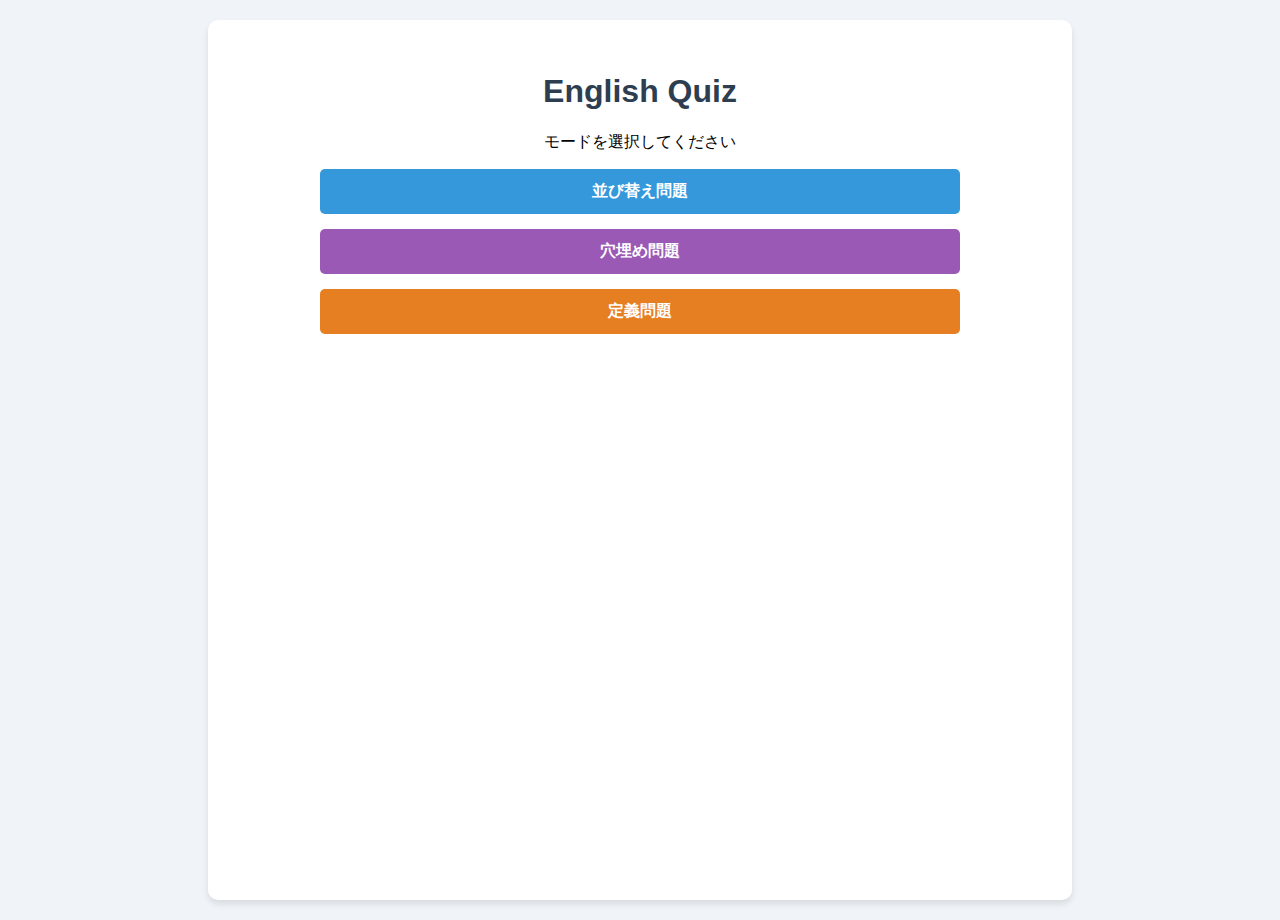
<file: index.html>
<!DOCTYPE html>
<html lang="ja">
<head>
    <meta charset="UTF-8">
    <meta name="viewport" content="width=device-width, initial-scale=1.0">
    <title>English Quiz App</title>
    <link rel="stylesheet" href="style.css">
</head>
<body>

    <div class="container">
        <h1 onclick="location.reload()" style="cursor:pointer;">English Quiz</h1>

        <div id="menu-screen">
            <p>モードを選択してください</p>
            <button onclick="startMode('reorder')" class="btn mode-btn" style="background-color:#3498db;">並び替え問題</button>
            <button onclick="startMode('fillin')" class="btn mode-btn" style="background-color:#9b59b6;">穴埋め問題</button>
            <button onclick="startMode('definition')" class="btn mode-btn" style="background-color:#e67e22;">定義問題</button>
        </div>

        <div id="quiz-screen" class="hidden">
            <div id="quiz-list"></div>

            <div id="action-area">
                <button onclick="gradeAll()" id="grade-btn" class="btn main-btn">採点する</button>
                <button onclick="retryQuiz()" id="retry-btn" class="btn sub-btn hidden">もう一度やる</button>
                <button onclick="goMenu()" class="btn sub-btn" style="margin-top: 10px; background-color:#7f8c8d;">メニューに戻る</button>
            </div>

            <div id="result-summary" class="hidden">
                <h2>総合スコア: <span id="total-score">0</span> / <span id="max-score">0</span></h2>
            </div>
            
            <div style="height: 50vh;"></div>
        </div>
    </div>

    <div id="global-choice-panel" class="fixed-footer hidden">
        <div class="footer-header">選択肢リスト (番号を入力してください)</div>
        <div id="global-choice-list" class="footer-content"></div>
    </div>

    <script src="script.js"></script>
</body>
</html>
</file>
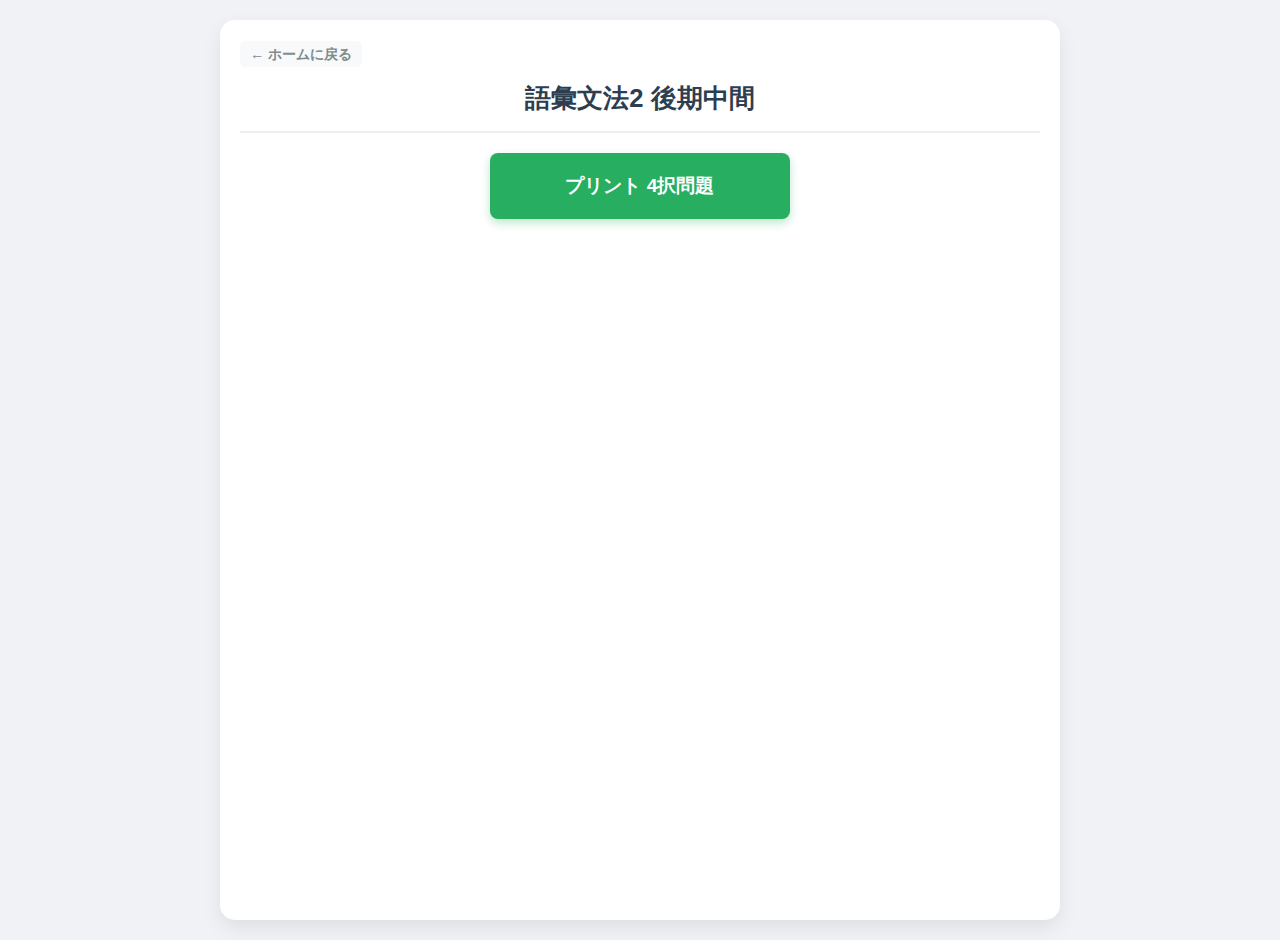
<file: goi/index.html>
<!DOCTYPE html>
<html lang="ja">
<head>
    <meta charset="UTF-8">
    <meta name="viewport" content="width=device-width, initial-scale=1.0">
    <title>Grammar Quiz</title>
    <link rel="stylesheet" href="style.css">
</head>
<body>

    <div class="container">
        <div class="header-nav">
            <a href="../home.html" class="back-link">
                &larr; ホームに戻る
            </a>
        </div>

        <h1 onclick="location.reload()" style="cursor:pointer;">語彙文法2 後期中間</h1>

        <div id="menu-screen">
            <button onclick="startQuiz()" class="btn mode-btn">
                プリント 4択問題
            </button>
        </div>

        <div id="quiz-screen" class="hidden">
            <div id="quiz-list">
                </div>

            <div id="action-area">
                <button onclick="gradeAll()" id="grade-btn" class="btn main-btn">採点する</button>
                <button onclick="retryQuiz()" id="retry-btn" class="btn sub-btn hidden">もう一度やる</button>
                <button onclick="goMenu()" class="btn sub-btn" style="margin-top: 15px; background-color:#95a5a6;">メニューに戻る</button>
            </div>

            <div id="result-summary" class="hidden">
                <h2>スコア: <span id="total-score">0</span> / <span id="max-score">0</span></h2>
            </div>
            
            <div style="height: 100px;"></div>
        </div>
    </div>

    <script src="script.js"></script>
</body>
</html>
</file>
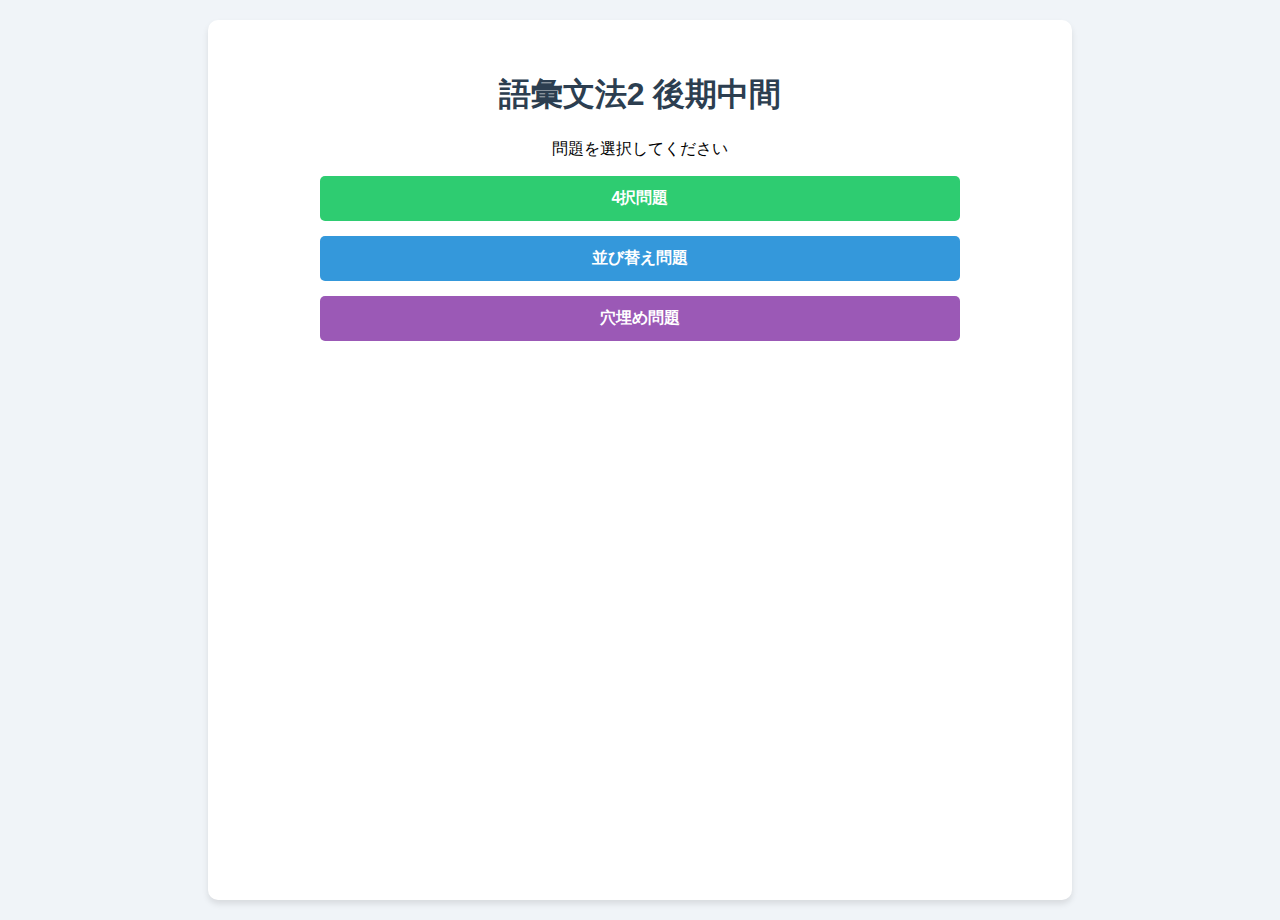
<file: goibun/index.html>
<!DOCTYPE html>
<html lang="ja">
<head>
    <meta charset="UTF-8">
    <meta name="viewport" content="width=device-width, initial-scale=1.0">
    <title>英語総合1 クイズ</title>
    <link rel="stylesheet" href="style.css">
</head>
<body>

    <div class="container">
        <h1 onclick="location.reload()" style="cursor:pointer;">語彙文法2 後期中間</h1>

        <div id="menu-screen">
            <p>問題を選択してください</p>
            <button onclick="startMode('choice')" class="btn mode-btn" style="background-color:#2ecc71;">4択問題</button>
            <button onclick="startMode('reorder')" class="btn mode-btn" style="background-color:#3498db;">並び替え問題</button>
            <button onclick="startMode('fillin_prep')" class="btn mode-btn" style="background-color:#9b59b6;">穴埋め問題</button>
        </div>

        <div id="quiz-screen" class="hidden">
            
            <div id="reorder-settings" class="setting-area hidden">
                <label class="toggle-label">
                    <input type="checkbox" id="show-trans-check">
                    <span class="toggle-switch"></span>
                    <span class="toggle-text">和訳を表示する</span>
                </label>
            </div>

            <div id="quiz-list"></div> <div id="action-area">
                <button onclick="gradeAll()" id="grade-btn" class="btn main-btn">採点する</button>
                <button onclick="retryQuiz()" id="retry-btn" class="btn sub-btn hidden">もう一度やる</button>
                <button onclick="goMenu()" class="btn sub-btn" style="margin-top: 10px; background-color:#7f8c8d;">メニューに戻る</button>
            </div>

            <div id="result-summary" class="hidden">
                <h2>総合スコア: <span id="total-score">0</span> / <span id="max-score">0</span></h2>
            </div>
            
            <div style="height: 50vh;"></div>
        </div>
    </div>

    <div id="global-choice-panel" class="fixed-footer hidden">
        <div class="footer-header">選択肢リスト (番号を入力してください)</div>
        <div id="global-choice-list" class="footer-content"></div>
    </div>

    <script src="script.js"></script>
</body>
</html>
</file>
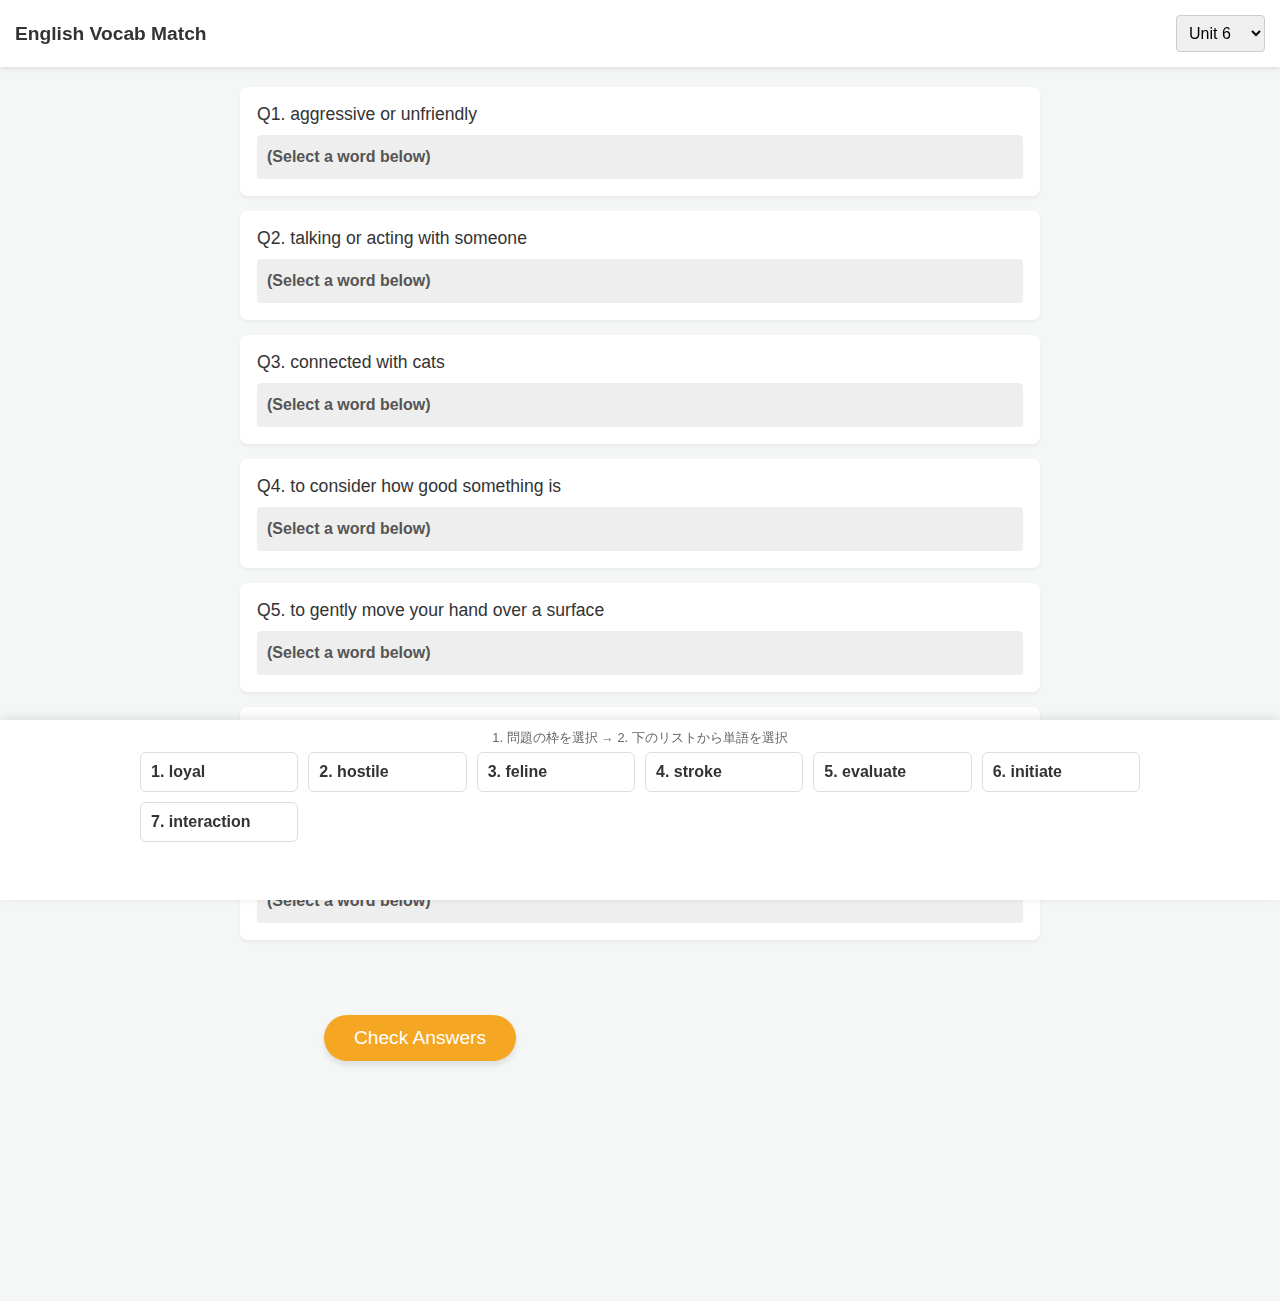
<file: sogo-kimatu/index.html>
<!DOCTYPE html>
<html lang="ja">
<head>
    <meta charset="UTF-8">
    <meta name="viewport" content="width=device-width, initial-scale=1.0">
    <title>English Vocabulary Matcher</title>
    <style>
        :root {
            --primary-color: #4a90e2;
            --accent-color: #f5a623;
            --bg-color: #f4f7f6;
            --text-color: #333;
            --footer-height: 180px;
        }

        body {
            font-family: "Helvetica Neue", Arial, sans-serif;
            margin: 0;
            padding: 0;
            padding-bottom: calc(var(--footer-height) + 20px);
            background-color: var(--bg-color);
            color: var(--text-color);
        }

        header {
            background-color: #fff;
            padding: 15px;
            box-shadow: 0 2px 5px rgba(0,0,0,0.1);
            position: sticky;
            top: 0;
            z-index: 100;
            display: flex;
            justify-content: space-between;
            align-items: center;
        }

        h1 { margin: 0; font-size: 1.2rem; }

        select {
            padding: 8px;
            font-size: 1rem;
            border-radius: 4px;
            border: 1px solid #ccc;
        }

        .container {
            max-width: 800px;
            margin: 0 auto;
            padding: 20px;
        }

        .question-card {
            background: #fff;
            margin-bottom: 15px;
            padding: 15px;
            border-radius: 8px;
            box-shadow: 0 2px 4px rgba(0,0,0,0.05);
            display: flex;
            flex-direction: column;
            gap: 10px;
            transition: border 0.2s;
            border: 2px solid transparent;
        }

        .question-card.active {
            border-color: var(--primary-color);
            background-color: #eef6ff;
        }

        .def-text {
            font-size: 1.1rem;
            font-weight: 500;
        }

        .answer-box {
            padding: 10px;
            background-color: #eee;
            border-radius: 4px;
            min-height: 24px;
            color: #555;
            font-weight: bold;
            cursor: pointer;
            display: flex;
            justify-content: space-between;
            align-items: center;
        }

        .answer-box.filled {
            background-color: var(--primary-color);
            color: #fff;
        }

        .footer-choices {
            position: fixed;
            bottom: 0;
            left: 0;
            width: 100%;
            height: var(--footer-height);
            background-color: #fff;
            box-shadow: 0 -2px 10px rgba(0,0,0,0.1);
            overflow-y: auto;
            padding: 10px;
            box-sizing: border-box;
            z-index: 200;
        }

        .choices-grid {
            display: grid;
            grid-template-columns: repeat(auto-fill, minmax(140px, 1fr));
            gap: 10px;
            max-width: 1000px;
            margin: 0 auto;
        }

        .choice-btn {
            background: #fff;
            border: 1px solid #ddd;
            padding: 10px;
            border-radius: 6px;
            cursor: pointer;
            text-align: left;
            font-weight: bold;
            transition: background 0.2s;
        }

        .choice-btn:hover { background-color: #f0f0f0; }
        .choice-btn:active { transform: translateY(1px); }

        .action-area {
            text-align: center;
            margin: 20px 0;
        }

        button.primary-btn {
            background-color: var(--accent-color);
            color: #fff;
            border: none;
            padding: 12px 30px;
            font-size: 1.2rem;
            border-radius: 25px;
            cursor: pointer;
            box-shadow: 0 4px 6px rgba(0,0,0,0.1);
        }

        /* Result Styles */
        .result-section {
            display: none;
            background: #fff;
            padding: 20px;
            border-radius: 8px;
            margin-top: 20px;
        }
        
        .score-display {
            font-size: 1.5rem;
            text-align: center;
            margin-bottom: 20px;
            font-weight: bold;
        }

        .mistake-card {
            border-left: 4px solid #ff6b6b;
            background: #fff5f5;
            padding: 15px;
            margin-bottom: 15px;
            border-radius: 4px;
        }

        .mistake-header { font-weight: bold; color: #d63031; margin-bottom: 5px; }
        .mistake-detail { font-size: 0.95rem; margin: 2px 0; color: #555; }
        .label { font-weight: bold; color: #333; display: inline-block; width: 80px;}

    </style>
</head>
<body>

<header>
    <h1>English Vocab Match</h1>
    <select id="unitSelect">
        <option value="6">Unit 6</option>
        <option value="7">Unit 7</option>
        <option value="8">Unit 8</option>
        <option value="9">Unit 9</option>
        <option value="10">Unit 10</option>
        <option value="11">Unit 11</option>
    </select>
</header>

<div class="container" id="quizContainer">
    </div>

<div class="container action-area" id="submitArea">
    <button class="primary-btn" onclick="checkAnswers()">Check Answers</button>
</div>

<div class="container result-section" id="resultContainer">
    </div>

<div class="footer-choices">
    <div style="text-align: center; font-size: 0.8rem; color: #666; margin-bottom: 5px;">
        1. 問題の枠を選択 → 2. 下のリストから単語を選択
    </div>
    <div class="choices-grid" id="choicesContainer">
        </div>
</div>

<script>
    // Data definition based on provided PDF and answers
    const quizData = {
        6: {
            words: [
                {id: 1, en: "loyal", jp: "忠実な"},
                {id: 2, en: "hostile", jp: "敵意のある"},
                {id: 3, en: "feline", jp: "ネコ科の"},
                {id: 4, en: "stroke", jp: "撫でる"},
                {id: 5, en: "evaluate", jp: "評価する"},
                {id: 6, en: "initiate", jp: "開始する"},
                {id: 7, en: "interaction", jp: "交流"}
            ],
            defs: [
                {text: "to start or begin", correctId: 6, jp: "始める、開始する"},
                {text: "always supporting", correctId: 1, jp: "常に支持している"},
                {text: "to consider how good something is", correctId: 5, jp: "何かがどれくらい良いか考える"},
                {text: "connected with cats", correctId: 3, jp: "猫に関連した"},
                {text: "talking or acting with someone", correctId: 7, jp: "誰かと話したり行動したりすること"},
                {text: "to gently move your hand over a surface", correctId: 4, jp: "表面を優しく手でなでる"},
                {text: "aggressive or unfriendly", correctId: 2, jp: "攻撃的または非友好的な"}
            ]
        },
        7: {
            words: [
                {id: 1, en: "phenomenon", jp: "現象"},
                {id: 2, en: "conscious", jp: "意識がある"},
                {id: 3, en: "anxiety", jp: "不安"},
                {id: 4, en: "surgery", jp: "手術"},
                {id: 5, en: "anesthesia", jp: "麻酔"},
                {id: 6, en: "morally", jp: "道徳的に"},
                {id: 7, en: "ill-effect", jp: "悪影響"}
            ],
            defs: [
                {text: "relating to beliefs about right and wrong", correctId: 6, jp: "善悪の信念に関連する"},
                {text: "an event in nature or society", correctId: 1, jp: "自然や社会での出来事"},
                {text: "medical treatment that involves cutting into the body", correctId: 4, jp: "体を切ることを伴う医療処置"},
                {text: "worry or fear", correctId: 3, jp: "心配や恐怖"},
                {text: "a negative or bad result", correctId: 7, jp: "否定的または悪い結果"},
                {text: "using a drug so the patient feels no pain", correctId: 5, jp: "患者が痛みを感じないように薬を使うこと"},
                {text: "awake and able to notice things", correctId: 2, jp: "起きていて物事に気づくことができる"}
            ]
        },
        8: {
            words: [
                {id: 1, en: "civilization", jp: "文明"},
                {id: 2, en: "collaboration", jp: "協力"},
                {id: 3, en: "contribute", jp: "貢献する"},
                {id: 4, en: "astronomy", jp: "天文学"},
                {id: 5, en: "pollution", jp: "汚染"},
                {id: 6, en: "diversity", jp: "多様性"},
                {id: 7, en: "conservation", jp: "保護"}
            ],
            defs: [
                {text: "to provide help with something", correctId: 3, jp: "何かに助けを提供する"},
                {text: "many kinds of different people or things", correctId: 6, jp: "多くの種類の異なる人々や物"},
                {text: "the study of space and stars", correctId: 4, jp: "宇宙や星の研究"},
                {text: "the protection of wildlife and nature", correctId: 7, jp: "野生生物や自然の保護"},
                {text: "working together", correctId: 2, jp: "共に働くこと"},
                {text: "damage caused to water, air etc. by harmful substances", correctId: 5, jp: "有害物質によって水や空気に引き起こされる損害"},
                {text: "an advanced society", correctId: 1, jp: "高度な社会"}
            ]
        },
        9: {
            words: [
                {id: 1, en: "fleet", jp: "艦隊・全車両"},
                {id: 2, en: "exclamation", jp: "叫び・感嘆"},
                {id: 3, en: "agility", jp: "機敏さ"},
                {id: 4, en: "observe", jp: "観察する"},
                {id: 5, en: "capable of", jp: "〜の能力がある"},
                {id: 6, en: "rule out", jp: "除外する"},
                {id: 7, en: "definition", jp: "定義"}
            ],
            defs: [
                {text: "the ability to move quickly", correctId: 3, jp: "素早く動く能力"},
                {text: "to see or notice something", correctId: 4, jp: "何かを見たり気づいたりすること"},
                {text: "to decide something is not possible", correctId: 6, jp: "何かが不可能だと判断すること"},
                {text: "words spoken suddenly to express an emotion", correctId: 2, jp: "感情を表現するために突然発せられる言葉"},
                {text: "the meaning of a word in a dictionary", correctId: 7, jp: "辞書における単語の意味"},
                {text: "having the skill to do something", correctId: 5, jp: "何かをする技術を持っていること"},
                {text: "a group (of ships)", correctId: 1, jp: "（船などの）グループ"}
            ]
        },
        10: {
            words: [
                {id: 1, en: "colonize", jp: "植民地化する"},
                {id: 2, en: "solar system", jp: "太陽系"},
                {id: 3, en: "soil", jp: "土壌"},
                {id: 4, en: "scarce", jp: "乏しい"},
                {id: 5, en: "mimic", jp: "模倣する"},
                {id: 6, en: "sprout", jp: "芽吹く"},
                {id: 7, en: "alter", jp: "変える"}
            ],
            defs: [
                {text: "the layer of earth plants grow in", correctId: 3, jp: "植物が育つ土の層"},
                {text: "to begin to produce leaves from a seed", correctId: 6, jp: "種から葉を出し始めること"},
                {text: "to send people to live in another country or planet", correctId: 1, jp: "他の国や惑星に住むために人々を送ること"},
                {text: "to copy or simulate", correctId: 5, jp: "コピーまたはシミュレートすること"},
                {text: "rare or available in only small amounts", correctId: 4, jp: "稀であるか、少量しか入手できない"},
                {text: "to change or adjust", correctId: 7, jp: "変えるまたは調整すること"},
                {text: "the sun and planets including Earth", correctId: 2, jp: "地球を含む太陽と惑星"}
            ]
        },
        11: {
            words: [
                {id: 1, en: "launch", jp: "打ち上げる"},
                {id: 2, en: "asteroid", jp: "小惑星"},
                {id: 3, en: "orbit", jp: "軌道を回る"},
                {id: 4, en: "generate", jp: "生み出す"},
                {id: 5, en: "precise", jp: "正確な"},
                {id: 6, en: "accomplish", jp: "成し遂げる"},
                {id: 7, en: "meteorite", jp: "隕石"}
            ],
            defs: [
                {text: "a large rock circling the Sun", correctId: 2, jp: "太陽を周回する大きな岩"},
                {text: "exact and accurate", correctId: 5, jp: "正確で精密な"},
                {text: "a rock that hits the Earth from space", correctId: 7, jp: "宇宙から地球に衝突する岩"},
                {text: "to produce or create", correctId: 4, jp: "生産または創造すること"},
                {text: "to send a spacecraft into the sky", correctId: 1, jp: "宇宙船を空に送ること"},
                {text: "to achieve a goal", correctId: 6, jp: "目標を達成すること"},
                {text: "to move around a planet or star", correctId: 3, jp: "惑星や星の周りを動くこと"}
            ]
        }
    };

    let currentUnit = 6;
    let currentDefs = [];
    let activeQuestionIndex = null;
    let userAnswers = {}; // Map definition index -> word ID

    const unitSelect = document.getElementById('unitSelect');
    const quizContainer = document.getElementById('quizContainer');
    const choicesContainer = document.getElementById('choicesContainer');
    const resultContainer = document.getElementById('resultContainer');
    const submitArea = document.getElementById('submitArea');

    // Utility: Shuffle array
    function shuffle(array) {
        for (let i = array.length - 1; i > 0; i--) {
            const j = Math.floor(Math.random() * (i + 1));
            [array[i], array[j]] = [array[j], array[i]];
        }
        return array;
    }

    function loadUnit(unitId) {
        currentUnit = unitId;
        userAnswers = {};
        activeQuestionIndex = null;
        resultContainer.style.display = 'none';
        submitArea.style.display = 'block';

        // Get data
        const data = quizData[unitId];
        // Clone definitions to shuffle
        currentDefs = JSON.parse(JSON.stringify(data.defs));
        shuffle(currentDefs);

        renderQuestions();
        renderChoices(data.words);
    }

    function renderQuestions() {
        quizContainer.innerHTML = '';
        currentDefs.forEach((def, index) => {
            const card = document.createElement('div');
            card.className = `question-card ${activeQuestionIndex === index ? 'active' : ''}`;
            card.onclick = (e) => setActiveQuestion(index, e);

            const defText = document.createElement('div');
            defText.className = 'def-text';
            defText.textContent = `Q${index + 1}. ${def.text}`;

            const answerBox = document.createElement('div');
            answerBox.className = 'answer-box';
            
            const selectedWordId = userAnswers[index];
            if (selectedWordId) {
                const wordObj = quizData[currentUnit].words.find(w => w.id === selectedWordId);
                answerBox.textContent = `${wordObj.id}. ${wordObj.en}`;
                answerBox.classList.add('filled');
            } else {
                answerBox.textContent = "(Select a word below)";
            }

            card.appendChild(defText);
            card.appendChild(answerBox);
            quizContainer.appendChild(card);
        });
    }

    function renderChoices(words) {
        choicesContainer.innerHTML = '';
        words.forEach(word => {
            const btn = document.createElement('div');
            btn.className = 'choice-btn';
            btn.textContent = `${word.id}. ${word.en}`;
            btn.onclick = () => selectChoice(word.id);
            choicesContainer.appendChild(btn);
        });
    }

    function setActiveQuestion(index, e) {
        activeQuestionIndex = index;
        renderQuestions();
    }

    function selectChoice(wordId) {
        if (activeQuestionIndex === null) {
            // If no question selected, auto-select first unfilled or first
            const firstUnfilled = currentDefs.findIndex((_, i) => !userAnswers[i]);
            activeQuestionIndex = firstUnfilled !== -1 ? firstUnfilled : 0;
        }
        
        userAnswers[activeQuestionIndex] = wordId;
        
        // Auto advance to next unfilled question
        const nextUnfilled = currentDefs.findIndex((_, i) => !userAnswers[i] && i > activeQuestionIndex);
        if (nextUnfilled !== -1) {
            activeQuestionIndex = nextUnfilled;
        } else {
            // Try wrapping around
            const firstUnfilled = currentDefs.findIndex((_, i) => !userAnswers[i]);
            activeQuestionIndex = firstUnfilled !== -1 ? firstUnfilled : activeQuestionIndex;
        }

        renderQuestions();
    }

    function checkAnswers() {
        const total = currentDefs.length;
        if (Object.keys(userAnswers).length < total) {
            alert('Please answer all questions before checking.');
            return;
        }

        let correctCount = 0;
        let mistakesHtml = '';

        currentDefs.forEach((def, index) => {
            const userWordId = userAnswers[index];
            const isCorrect = userWordId === def.correctId;

            if (isCorrect) {
                correctCount++;
            } else {
                const correctWordObj = quizData[currentUnit].words.find(w => w.id === def.correctId);
                const userWordObj = quizData[currentUnit].words.find(w => w.id === userWordId);
                
                mistakesHtml += `
                    <div class="mistake-card">
                        <div class="mistake-header">Q${index + 1}: ${def.text}</div>
                        <div class="mistake-detail"><span class="label">定義の意味:</span> ${def.jp}</div>
                        <div class="mistake-detail"><span class="label">正解:</span> ${correctWordObj.en} (${correctWordObj.jp})</div>
                        <div class="mistake-detail" style="color:#666; font-size:0.9em; margin-top:5px;">(You chose: ${userWordObj.en})</div>
                    </div>
                `;
            }
        });

        const scoreText = `Score: ${correctCount} / ${total}`;
        
        resultContainer.innerHTML = `
            <div class="score-display">${scoreText}</div>
            ${correctCount === total ? '<div style="text-align:center; color:green;">Perfect! All correct.</div>' : '<h3>Review Mistakes:</h3>' + mistakesHtml}
            <div style="text-align:center; margin-top:20px;">
                <button class="primary-btn" onclick="loadUnit(currentUnit)">Retry Unit</button>
            </div>
        `;

        submitArea.style.display = 'none';
        resultContainer.style.display = 'block';
        window.scrollTo(0, document.body.scrollHeight);
    }

    // Init
    unitSelect.addEventListener('change', (e) => loadUnit(e.target.value));
    loadUnit(6);

</script>

</body>
</html>
</file>
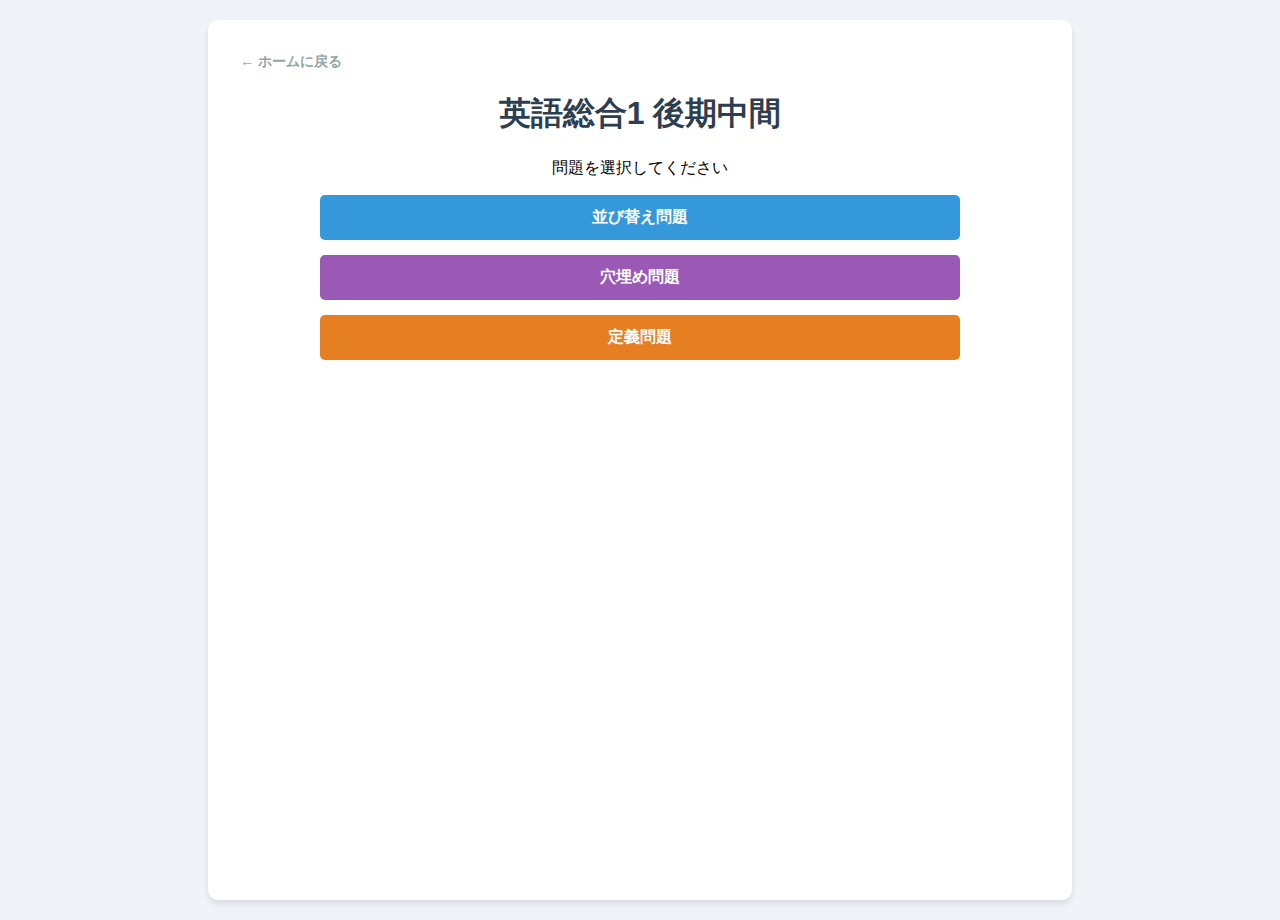
<file: sogo/index.html>
<!DOCTYPE html>
<html lang="ja">
<head>
    <meta charset="UTF-8">
    <meta name="viewport" content="width=device-width, initial-scale=1.0">
    <title>English Quiz App</title>
    <link rel="stylesheet" href="style.css">
</head>
<body>

    <div class="container">
        <div style="text-align: left; margin-bottom: 10px;">
            <a href="../home.html" style="color: #95a5a6; text-decoration: none; font-weight: bold; font-size: 0.9rem;">
                &larr; ホームに戻る
            </a>
        </div>

        <h1 onclick="location.reload()" style="cursor:pointer;">英語総合1 後期中間</h1>

        <div id="menu-screen">
            <p>問題を選択してください</p>
            <button onclick="startMode('reorder')" class="btn mode-btn" style="background-color:#3498db;">並び替え問題</button>
            <button onclick="startMode('fillin')" class="btn mode-btn" style="background-color:#9b59b6;">穴埋め問題</button>
            <button onclick="startMode('definition')" class="btn mode-btn" style="background-color:#e67e22;">定義問題</button>
        </div>

        <div id="quiz-screen" class="hidden">
            
            <div id="reorder-settings" class="setting-area hidden">
                <label class="toggle-label">
                    <input type="checkbox" id="show-trans-check">
                    <span class="toggle-switch"></span>
                    <span class="toggle-text">和訳を表示する</span>
                </label>
            </div>
            <div id="quiz-list"></div>

            <div id="action-area">
                <button onclick="gradeAll()" id="grade-btn" class="btn main-btn">採点する</button>
                <button onclick="retryQuiz()" id="retry-btn" class="btn sub-btn hidden">もう一度やる</button>
                <button onclick="goMenu()" class="btn sub-btn" style="margin-top: 10px; background-color:#7f8c8d;">メニューに戻る</button>
            </div>

            <div id="result-summary" class="hidden">
                <h2>総合スコア: <span id="total-score">0</span> / <span id="max-score">0</span></h2>
            </div>
            
            <div style="height: 50vh;"></div>
        </div>
    </div>

    <div id="global-choice-panel" class="fixed-footer hidden">
        <div class="footer-header">選択肢リスト (番号を入力してください)</div>
        <div id="global-choice-list" class="footer-content"></div>
    </div>

    <script src="script.js"></script>
</body>
</html>
</file>
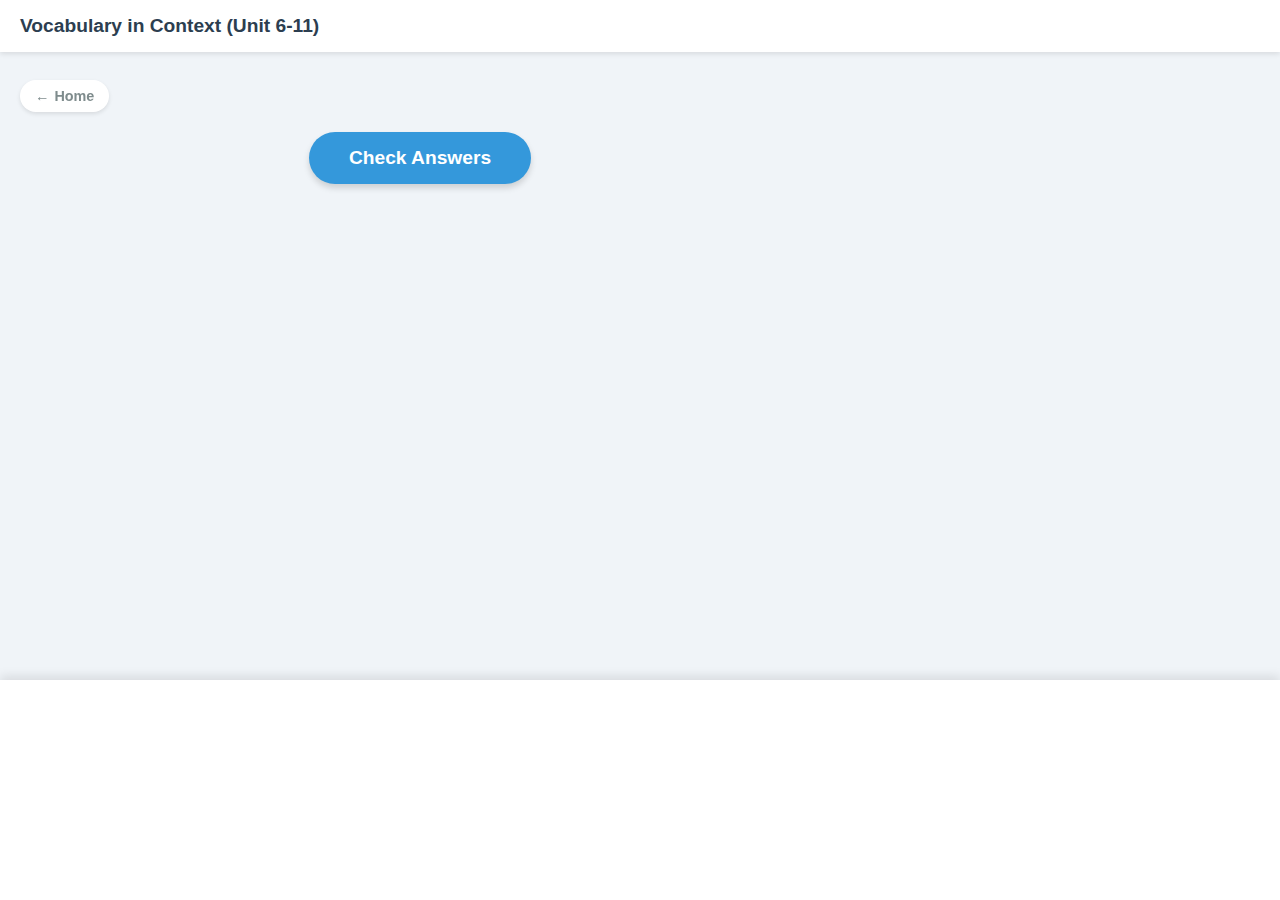
<file: sogo-kimatu/sentaku/index.html>
<!DOCTYPE html>
<html lang="ja">
<head>
    <meta charset="UTF-8">
    <meta name="viewport" content="width=device-width, initial-scale=1.0">
    <title>Vocabulary in Context</title>
    <link rel="stylesheet" href="style.css">
</head>
<body>

    <a href="../home.html" class="back-btn">
        <span>←</span> Home
    </a>

    <header>
        <h1>Vocabulary in Context (Unit 6-11)</h1>
    </header>

    <div class="container" id="scoreSection" style="display:none; text-align:center; margin-bottom:0;">
        </div>

    <div class="container" id="quizContainer">
        </div>

    <div class="container action-area" id="submitArea">
        <button class="primary-btn" onclick="checkAnswers()">Check Answers</button>
    </div>

    <div class="footer-choices" id="footerChoices">
        <div class="choices-grid" id="choicesContainer">
            </div>
    </div>

    <script src="script.js"></script>
</body>
</html>
</file>
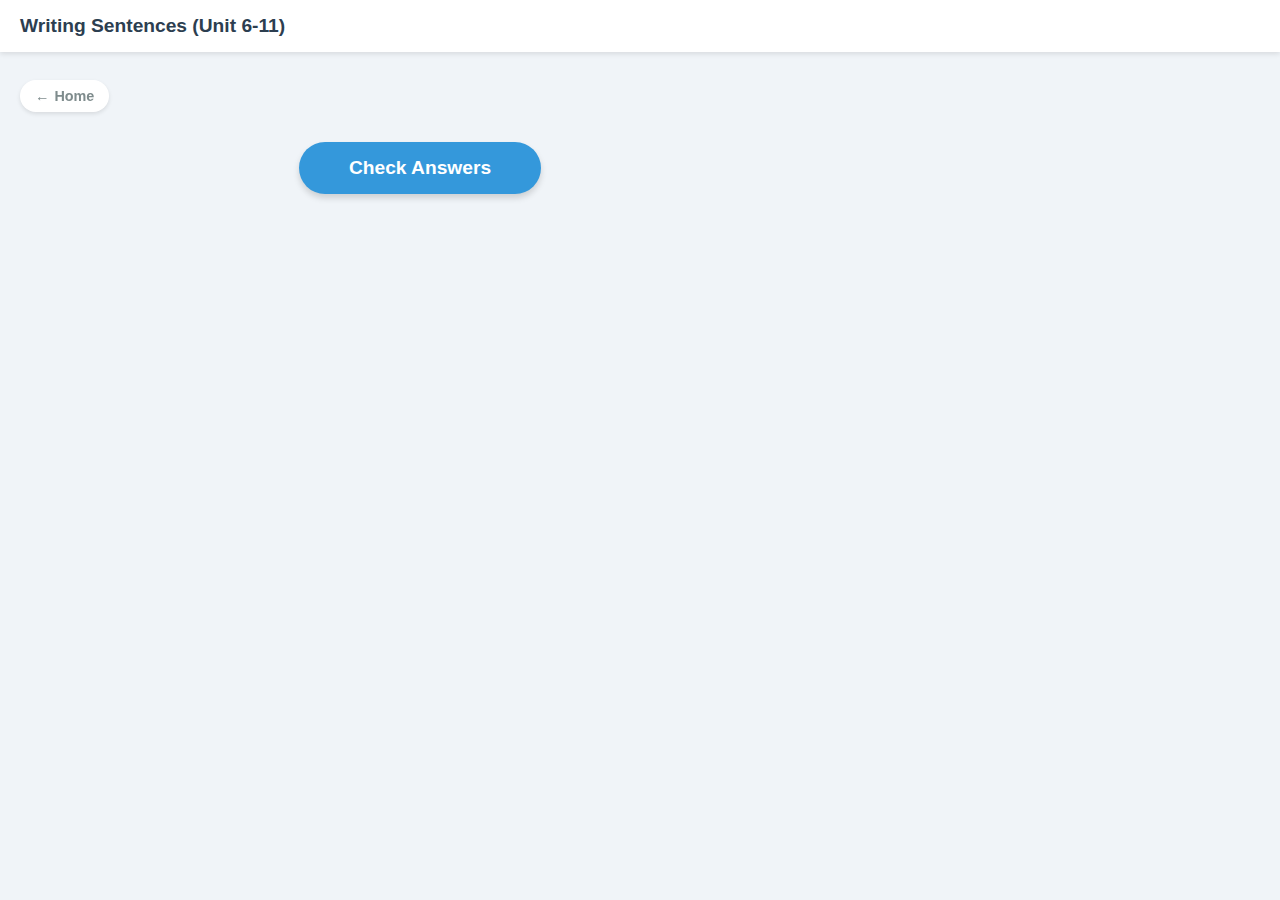
<file: sogo-kimatu/sort/index.html>
<!DOCTYPE html>
<html lang="ja">
<head>
    <meta charset="UTF-8">
    <meta name="viewport" content="width=device-width, initial-scale=1.0">
    <title>Sentence Scramble</title>
    <link rel="stylesheet" href="style.css">
</head>
<body>

    <a href="../home.html" class="back-btn">
        <span>←</span> Home
    </a>

    <header>
        <h1>Writing Sentences (Unit 6-11)</h1>
    </header>

    <div class="container" id="scoreSection" style="display:none; text-align:center;">
        </div>

    <div class="container" id="quizContainer">
        </div>

    <div class="container action-area" id="submitArea">
        <button class="primary-btn" onclick="checkAllAnswers()">Check Answers</button>
    </div>

    <script src="script.js"></script>
</body>
</html>
</file>
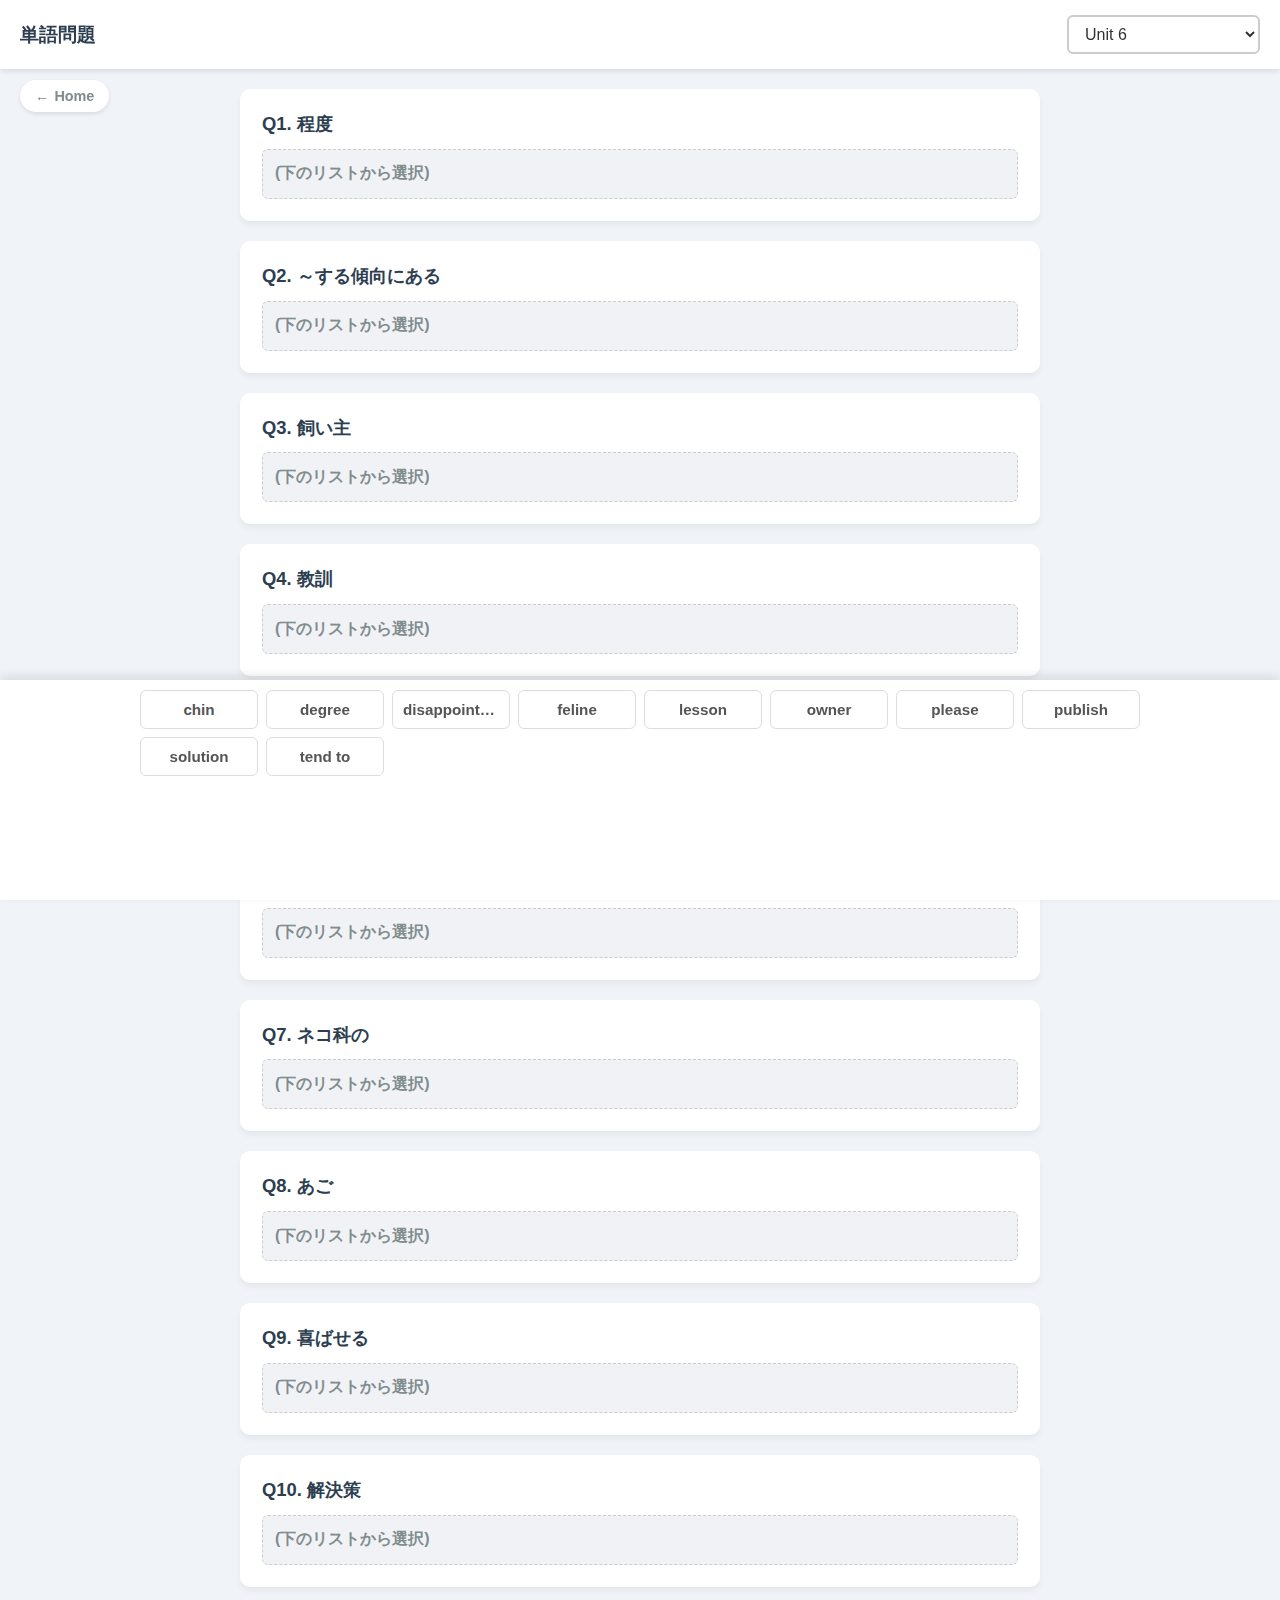
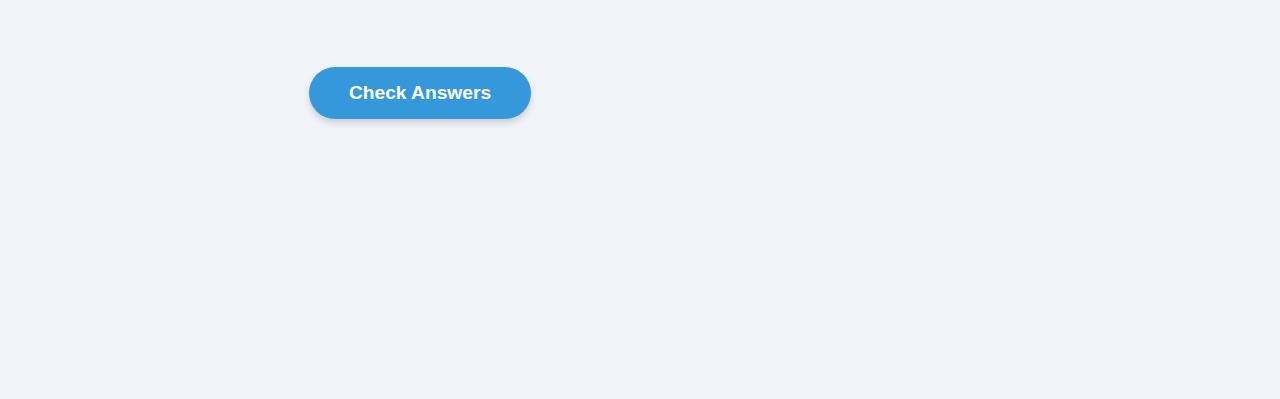
<file: sogo-kimatu/tango/index.html>
<!DOCTYPE html>
<html lang="ja">
<head>
    <meta charset="UTF-8">
    <meta name="viewport" content="width=device-width, initial-scale=1.0">
    <title>単語問題</title>
    <link rel="stylesheet" href="style.css">
</head>
<body>

    <a href="../home.html" class="back-btn">
        <span>←</span> Home
    </a>

    <header>
        <h1>単語問題</h1>
        <select id="unitSelect">
            <option value="6">Unit 6</option>
            <option value="7">Unit 7</option>
            <option value="8">Unit 8</option>
            <option value="9">Unit 9</option>
            <option value="10">Unit 10</option>
            <option value="11">Unit 11</option>
            <option value="review" style="font-weight:bold; color:#d35400;">全Unit復習 (Review)</option>
        </select>
    </header>

    <div class="container" id="scoreSection" style="display:none; text-align:center;">
        </div>

    <div class="container" id="quizContainer">
        </div>

    <div class="container action-area" id="submitArea">
        <button class="primary-btn" onclick="checkAnswers()">Check Answers</button>
    </div>

    <div class="footer-choices" id="footerChoices">
        <div class="choices-grid" id="choicesContainer">
            </div>
    </div>

    <script src="script.js"></script>

</body>
</html>
</file>
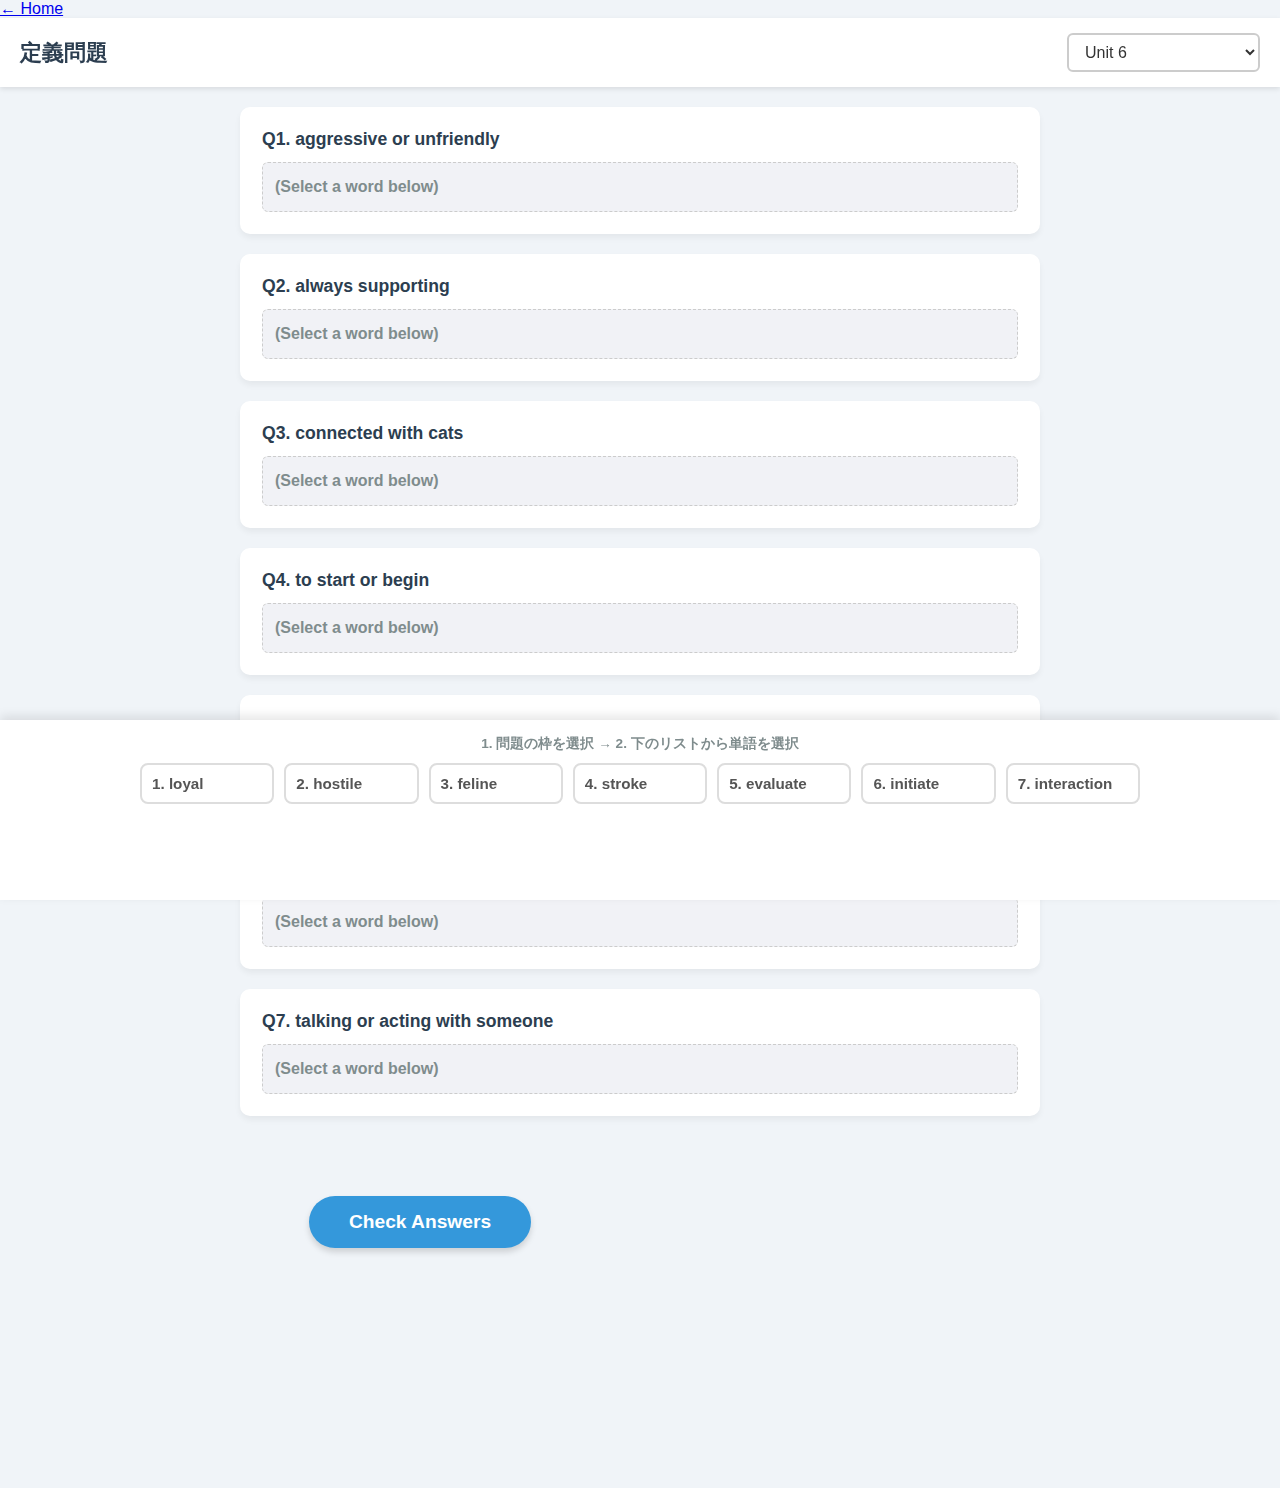
<file: sogo-kimatu/teigi/index.html>
<!DOCTYPE html>
<html lang="ja">
<head>
    <meta charset="UTF-8">
    <meta name="viewport" content="width=device-width, initial-scale=1.0">
    <title>定義問題</title>
    <link rel="stylesheet" href="style.css">
</head>
<body>

    <a href="../home.html" class="back-btn">
        <span>←</span> Home
    </a>

    <header>
        <h1><a href="../home.html" style="text-decoration:none; color:inherit;">定義問題</a></h1>
        <select id="unitSelect">
            <option value="6">Unit 6</option>
            <option value="7">Unit 7</option>
            <option value="8">Unit 8</option>
            <option value="9">Unit 9</option>
            <option value="10">Unit 10</option>
            <option value="11">Unit 11</option>
            <option value="review" style="font-weight:bold; color:#d35400;">全Unit復習 (Review)</option>
        </select>
    </header>

    <div class="container" id="scoreSection" style="display:none; text-align:center; margin-bottom:0;">
        </div>

    <div class="container" id="quizContainer">
        </div>

    <div class="container action-area" id="submitArea">
        <button class="primary-btn" onclick="checkAnswers()">Check Answers</button>
    </div>

    <div class="footer-choices" id="footerChoices">
        <div class="footer-guide">
            1. 問題の枠を選択 → 2. 下のリストから単語を選択
        </div>
        <div class="choices-grid" id="choicesContainer">
            </div>
    </div>

    <script src="script.js"></script>

</body>
</html>
</file>
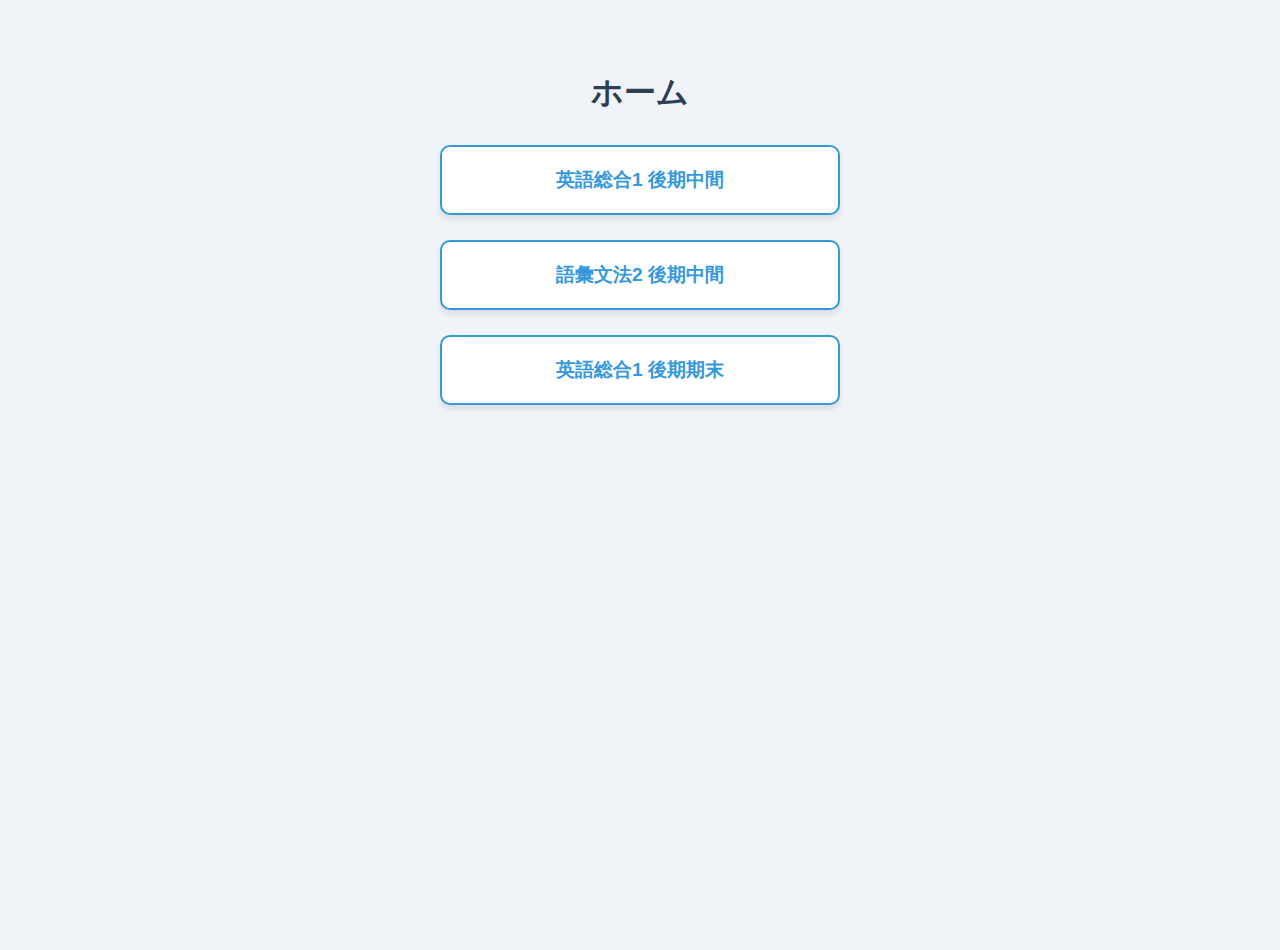
<file: home.html>
<!DOCTYPE html>
<html lang="ja">
<head>
    <meta charset="UTF-8">
    <meta name="viewport" content="width=device-width, initial-scale=1.0">
    <title>英語 ホーム</title>
    <style>
        body {
            font-family: 'Arial', sans-serif;
            background-color: #f0f4f8;
            color: #333;
            display: flex;
            flex-direction: column;
            align-items: center;
            padding-top: 50px;
            min-height: 100vh;
            margin: 0;
        }
        h1 {
            margin-bottom: 30px;
            color: #2c3e50;
        }
        .menu-list {
            display: flex;
            flex-direction: column;
            /* ↓↓↓ ここを 15px から 25px に広げました */
            gap: 25px; 
            width: 90%;
            max-width: 400px;
        }
        .menu-item {
            display: block;
            padding: 20px;
            background-color: #fff;
            color: #3498db;
            text-decoration: none;
            border-radius: 10px;
            font-weight: bold;
            font-size: 1.2rem;
            text-align: center;
            box-shadow: 0 4px 6px rgba(0,0,0,0.1);
            transition: transform 0.2s, box-shadow 0.2s;
            border: 2px solid #3498db;
        }
        .menu-item:hover {
            transform: translateY(-3px);
            box-shadow: 0 6px 12px rgba(0,0,0,0.15);
            background-color: #3498db;
            color: #fff;
        }
    </style>
</head>
<body>

    <h1>ホーム</h1>

    <div class="menu-list">
        <a href="sogo/index.html" class="menu-item">英語総合1 後期中間</a>
        <a href="goibun/index.html" class="menu-item">語彙文法2 後期中間</a>
        <a href="sogo-kimatu/home.html" class="menu-item">英語総合1 後期期末</a>
    </div>

</body>
</html>
</file>
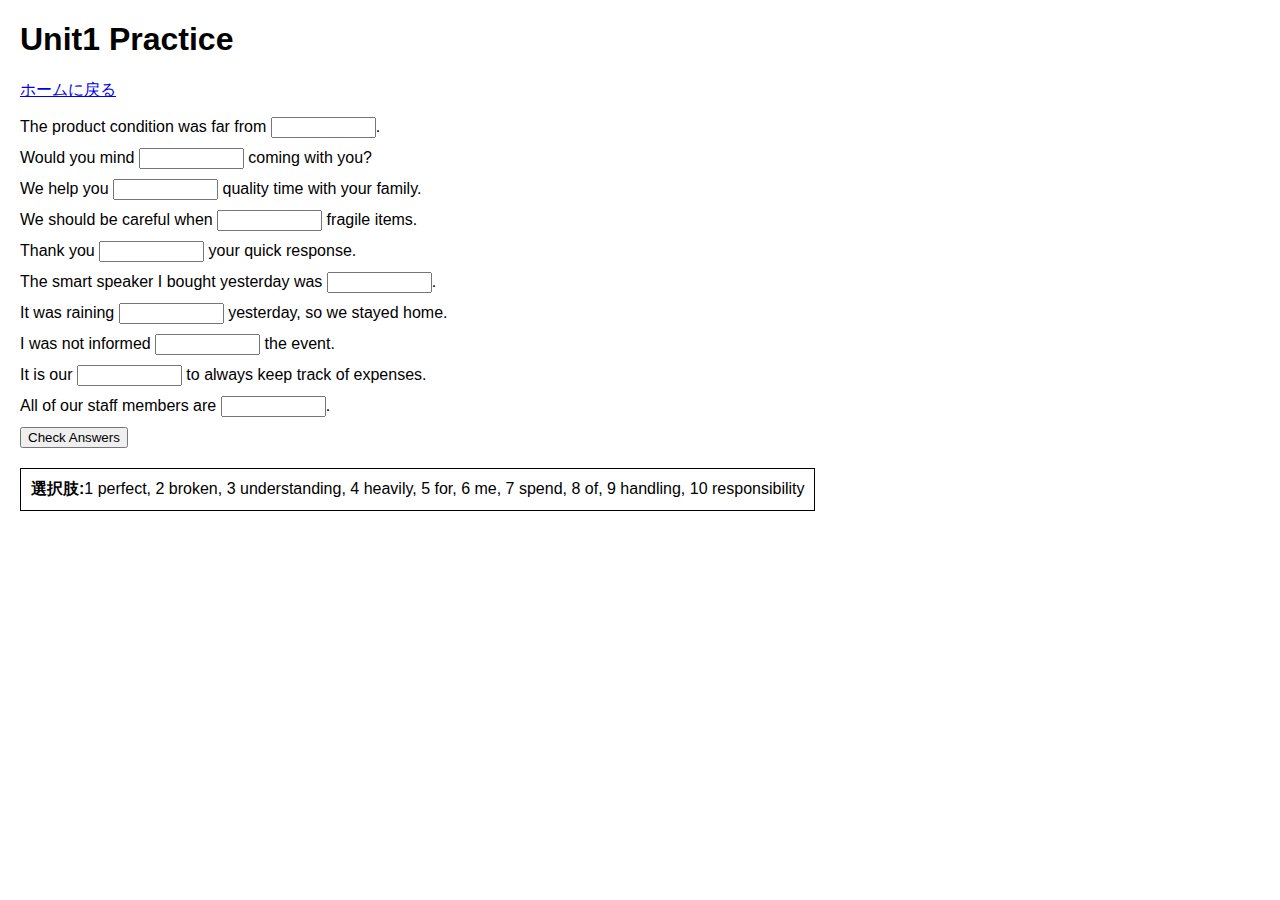
<file: prac01.html>
<!DOCTYPE html>
<html lang="en">
<head>
  <meta charset="UTF-8">
  <meta name="viewport" content="width=device-width, initial-scale=1.0">
  <title>Practice1</title>
  <style>
    body {
      font-family: Arial, sans-serif;
      margin: 20px;
    }
    .sentence {
      margin: 10px 0;
    }
    .feedback {
      margin-left: 10px;
      font-weight: bold;
    }
    .feedback.correct {
      color: green;
    }
    .feedback.incorrect {
      color: red;
    }
    .options {
      border: 1px solid #000;
      padding: 10px;
      margin-top: 20px;
      display: inline-block;
    }
  </style>
</head>
<body>
  <h1>Unit1 Practice</h1>
  <p><a href="home.html">ホームに戻る</a></p>
  <form id="testForm">
    <div id="sentences"></div>
    <button type="submit">Check Answers</button>
  </form>
  <div class="options">
    <strong>選択肢:</strong>1 perfect, 2 broken, 3 understanding, 4 heavily, 5 for, 6 me, 7 spend, 8 of, 9 handling, 10 responsibility
  </div>

  <script>
    const sentences = [
      { text: "The product condition was far from ( ).", answer: "1" },
      { text: "The smart speaker I bought yesterday was ( ).", answer: "2" },
      { text: "All of our staff members are ( ).", answer: "3" },
      { text: "It was raining ( ) yesterday, so we stayed home.", answer: "4" },
      { text: "Thank you ( ) your quick response.", answer: "5" },
      { text: "Would you mind ( ) coming with you?", answer: "6" },
      { text: "We help you ( ) quality time with your family.", answer: "7" },
      { text: "I was not informed ( ) the event.", answer: "8" },
      { text: "We should be careful when ( ) fragile items.", answer: "9" },
      { text: "It is our ( ) to always keep track of expenses.", answer: "10" },
    ];

    function shuffleArray(arr) {
      for (let i = arr.length - 1; i > 0; i--) {
        const j = Math.floor(Math.random() * (i + 1));
        [arr[i], arr[j]] = [arr[j], arr[i]];
      }
    }

    function loadSentences() {
      shuffleArray(sentences);

      const sentencesContainer = document.getElementById('sentences');
      sentencesContainer.innerHTML = "";
      sentences.forEach((sentence, index) => {
        const div = document.createElement('div');
        div.className = 'sentence';
        div.innerHTML = `
          <label>
            ${sentence.text.replace("( )", `<input type="text" data-index="${index}" size="10">`)}
          </label>
          <span class="feedback" id="feedback-${index}"></span>
        `;
        sentencesContainer.appendChild(div);
      });
    }

    document.getElementById('testForm').addEventListener('submit', function (e) {
      e.preventDefault();
      let inputs = document.querySelectorAll('input[type="text"]');
      inputs.forEach(input => {
        const index = input.dataset.index;
        const feedbackSpan = document.getElementById(`feedback-${index}`);
        const userAnswer = input.value.trim();
        if (userAnswer === sentences[index].answer) {
          feedbackSpan.textContent = "〇";
          feedbackSpan.className = "feedback correct";
        } else {
          feedbackSpan.textContent = `× 回答: ${sentences[index].answer}`;
          feedbackSpan.className = "feedback incorrect";
        }
      });
    });

    loadSentences();
  </script>
</body>
</html>
</file>
<file: style.css>
body {
    font-family: 'Arial', sans-serif;
    background-color: #f0f4f8;
    display: flex;
    justify-content: center;
    min-height: 100vh;
    margin: 0;
    padding-top: 20px;
}

.container {
    background-color: white;
    padding: 2rem;
    border-radius: 10px;
    box-shadow: 0 4px 6px rgba(0,0,0,0.1);
    width: 90%;
    max-width: 800px;
    text-align: center;
    margin-bottom: 20px;
}

h1 { color: #2c3e50; }
.hidden { display: none !important; }

/* ボタン共通 */
.btn {
    padding: 12px 24px;
    border: none;
    border-radius: 5px;
    cursor: pointer;
    font-size: 1rem;
    margin: 10px;
    transition: opacity 0.3s;
    color: white;
}
.btn:hover { opacity: 0.8; }

.mode-btn { width: 80%; display:block; margin: 15px auto; font-weight: bold;}
.main-btn { background-color: #2ecc71; width: 100%; font-weight: bold; font-size: 1.2rem; }
.sub-btn { background-color: #95a5a6; width: 100%; }

/* --- 問題カード --- */
.question-card {
    background-color: #fff;
    border: 1px solid #ddd;
    border-radius: 8px;
    padding: 15px;
    margin-bottom: 30px;
    text-align: left;
    box-shadow: 0 2px 4px rgba(0,0,0,0.05);
}

.question-header {
    font-weight: bold;
    margin-bottom: 10px;
    color: #555;
    border-bottom: 1px solid #eee;
    padding-bottom: 5px;
}

/* 並び替え用 */
.answer-box {
    min-height: 50px;
    background-color: #f9f9f9;
    border: 2px dashed #ccc;
    border-radius: 5px;
    padding: 10px;
    margin-bottom: 15px;
    display: flex;
    flex-wrap: wrap;
    gap: 8px;
    align-items: center;
}
.word-bank {
    display: flex;
    flex-wrap: wrap;
    gap: 8px;
    margin-top: 10px;
    padding-top: 10px;
    border-top: 1px dotted #eee;
}
.word-chip {
    background-color: #eec1ea;
    padding: 6px 12px;
    border-radius: 15px;
    cursor: pointer;
    user-select: none;
    font-size: 0.95rem;
    border: 1px solid #dcb0d8;
}
.word-chip.selected {
    background-color: #e0e0e0;
    color: #aaa;
    border-color: #ccc;
    pointer-events: none;
}

/* 穴埋め・定義用 */
.fillin-sentence {
    font-size: 1.1rem;
    line-height: 2.0;
    margin-bottom: 15px;
}
.fillin-input {
    width: 50px;
    padding: 5px;
    font-size: 1.1rem;
    text-align: center;
    border: 2px solid #3498db;
    border-radius: 5px;
    margin: 0 5px;
}

/* --- 下部固定の選択肢パネル（スマホ対応・コンパクト版） --- */
.fixed-footer {
    position: fixed;
    bottom: 0;
    left: 0;
    width: 100%;
    background-color: rgba(255, 255, 255, 0.98);
    box-shadow: 0 -2px 10px rgba(0,0,0,0.1);
    z-index: 1000;
    
    /* ★重要: 高さを画面の4分の1までに制限 */
    max-height: 25vh; 
    
    display: flex;
    flex-direction: column;
    border-top: 1px solid #ccc;
}

.footer-header {
    background-color: #f1f2f6;
    color: #555;
    padding: 5px 0;    /* 上下幅を狭く */
    text-align: center;
    font-weight: bold;
    font-size: 0.8rem; /* 文字サイズ縮小 */
    border-bottom: 1px solid #ddd;
}

.footer-content {
    padding: 8px;      /* 余白を縮小 */
    overflow-y: auto;
    display: flex;
    flex-wrap: wrap;
    justify-content: center;
    gap: 6px;          /* 選択肢同士の間隔を詰める */
}

/* 選択肢チップ（小さくスリムに） */
.footer-choice-item {
    background-color: #fff;
    color: #333;
    
    /* パディングを詰める */
    padding: 4px 10px 4px 4px; 
    
    border-radius: 4px; /* 丸みを減らしてスペース効率アップ */
    font-size: 0.85rem; /* 文字サイズ縮小 */
    font-weight: bold;
    border: 1px solid #bbb;
    display: flex;
    align-items: center;
    cursor: default;
}

/* 番号バッジ（小さく） */
.footer-choice-num {
    background-color: #3498db;
    color: white;
    width: 20px;       /* サイズ縮小 */
    height: 20px;      /* サイズ縮小 */
    display: flex;
    align-items: center;
    justify-content: center;
    border-radius: 3px;
    margin-right: 6px;
    font-size: 0.75rem;
    font-weight: bold;
}

/* 使用済みのスタイル */
.footer-choice-item.used {
    background-color: #eee;
    color: #ccc;
    border-color: #ddd;
}
.footer-choice-item.used .footer-choice-num {
    background-color: #ccc;
}

/* 結果表示 */
.feedback-area {
    margin-top: 15px;
    padding: 10px;
    background-color: #f0f0f0;
    border-radius: 5px;
    font-size: 0.95rem;
}
.result-mark { font-weight: bold; font-size: 1.2rem; margin-right: 10px; }
.correct-mark { color: #27ae60; }
.wrong-mark { color: #e74c3c; }
.correct-sentence { color: #27ae60; font-weight: bold; margin-top: 5px; }
.translation { color: #555; font-size: 0.9rem; margin-top: 3px; }
</file>
<file: goi/style.css>
body {
    font-family: "Helvetica Neue", Arial, "Hiragino Kaku Gothic ProN", "Hiragino Sans", Meiryo, sans-serif;
    background-color: #f0f2f5;
    display: flex;
    justify-content: center;
    min-height: 100vh;
    margin: 0;
    padding: 20px 10px;
    color: #333;
}

.container {
    background-color: white;
    padding: 25px 20px;
    border-radius: 15px;
    box-shadow: 0 8px 20px rgba(0,0,0,0.08);
    width: 100%;
    max-width: 800px;
    text-align: center;
}

/* ヘッダーまわり */
.header-nav {
    text-align: left;
    margin-bottom: 15px;
}
.back-link {
    color: #7f8c8d;
    text-decoration: none;
    font-weight: bold;
    font-size: 0.9rem;
    padding: 5px 10px;
    border-radius: 5px;
    background-color: #f8f9fa;
}
.back-link:hover { background-color: #e0e0e0; }

h1 {
    color: #2c3e50;
    font-size: 1.6rem;
    margin-bottom: 20px;
    padding-bottom: 15px;
    border-bottom: 2px solid #eee;
}

.hidden { display: none !important; }

/* メニュー画面 */
.description {
    color: #666;
    margin-bottom: 30px;
    line-height: 1.6;
}

/* ボタン共通 */
.btn {
    border: none;
    border-radius: 8px;
    cursor: pointer;
    font-size: 1rem;
    font-weight: bold;
    transition: transform 0.2s, opacity 0.2s;
    color: white;
    width: 100%;
    padding: 15px;
}
.btn:active { transform: scale(0.98); }
.btn:hover { opacity: 0.9; }

.mode-btn {
    background-color: #27ae60;
    max-width: 300px;
    margin: 0 auto;
    font-size: 1.2rem;
    padding: 20px;
    box-shadow: 0 4px 10px rgba(39, 174, 96, 0.3);
}

.main-btn {
    background-color: #3498db;
    font-size: 1.2rem;
    box-shadow: 0 4px 10px rgba(52, 152, 219, 0.3);
}

.sub-btn {
    background-color: #f39c12;
    margin-top: 15px;
}

/* --- 問題カード --- */
.question-card {
    background-color: #fff;
    border: 1px solid #e0e0e0;
    border-radius: 12px;
    padding: 20px;
    margin-bottom: 40px; /* 問題ごとの間隔を広めに */
    text-align: left;
    box-shadow: 0 2px 8px rgba(0,0,0,0.03);
}

.question-header {
    font-weight: bold;
    color: #7f8c8d;
    margin-bottom: 10px;
    font-size: 0.9rem;
    border-bottom: 1px solid #f0f0f0;
    padding-bottom: 8px;
}

.question-text {
    font-size: 1.15rem;
    font-weight: bold;
    line-height: 1.7;
    margin-bottom: 20px;
    color: #2c3e50;
}

/* ★★★ 4択ボタンエリア（グリッドレイアウト） ★★★ */
.options-grid {
    display: grid;
    grid-template-columns: 1fr 1fr; /* スマホは2列 */
    gap: 12px; /* ボタン同士の間隔 */
    margin-bottom: 10px;
}

/* PCやタブレットなど画面が広い時は4列にする */
@media (min-width: 600px) {
    .options-grid {
        grid-template-columns: repeat(4, 1fr);
    }
}

.option-btn {
    background-color: #fff;
    border: 2px solid #dcdcdc;
    color: #555;
    padding: 12px 5px; /* 上下12px, 左右5px */
    border-radius: 8px;
    font-size: 1rem;
    cursor: pointer;
    text-align: center;
    transition: all 0.2s;
    font-weight: bold;
    
    /* ボタンの高さ揃えと中央配置 */
    display: flex;
    align-items: center;
    justify-content: center;
    min-height: 54px; 
    line-height: 1.2;
}

.option-btn:hover {
    background-color: #f8f9fa;
    border-color: #bdc3c7;
}

/* 選択中のスタイル */
.option-btn.selected {
    background-color: #e8f6fd;
    border-color: #3498db;
    color: #2980b9;
}

/* 採点後のスタイル */
.option-btn.correct {
    background-color: #d4edda;
    border-color: #28a745;
    color: #155724;
    position: relative;
}
.option-btn.wrong {
    background-color: #f8d7da;
    border-color: #dc3545;
    color: #721c24;
    opacity: 0.7;
}
.option-btn.disabled {
    pointer-events: none; /* クリック不可に */
}

/* 解説エリア */
.feedback-area {
    margin-top: 20px;
    padding: 15px;
    background-color: #f8f9fa;
    border-radius: 8px;
    border-left: 5px solid #3498db;
    font-size: 0.95rem;
    line-height: 1.6;
}
.result-mark {
    font-weight: bold;
    font-size: 1.2rem;
    margin-right: 10px;
    display: block;
    margin-bottom: 5px;
}
.correct-mark { color: #27ae60; }
.wrong-mark { color: #e74c3c; }

.correct-sentence {
    color: #27ae60;
    font-weight: bold;
    margin-top: 8px;
}
.translation {
    color: #555;
    font-size: 0.9rem;
    margin-top: 5px;
}

/* 結果サマリー */
#result-summary h2 {
    color: #2c3e50;
    font-size: 2rem;
    margin: 30px 0;
}
</file>
<file: goibun/style.css>
body {
    font-family: 'Arial', sans-serif;
    background-color: #f0f4f8;
    display: flex;
    justify-content: center;
    min-height: 100vh;
    margin: 0;
    padding-top: 20px;
}

.container {
    background-color: white;
    padding: 2rem;
    border-radius: 10px;
    box-shadow: 0 4px 6px rgba(0,0,0,0.1);
    width: 90%;
    max-width: 800px;
    text-align: center;
    margin-bottom: 20px;
}

h1 { color: #2c3e50; }
.hidden { display: none !important; }

/* ボタン共通 */
.btn {
    padding: 12px 24px;
    border: none;
    border-radius: 5px;
    cursor: pointer;
    font-size: 1rem;
    margin: 10px;
    transition: opacity 0.3s;
    color: white;
}
.btn:hover { opacity: 0.8; }

.mode-btn { width: 80%; display:block; margin: 15px auto; font-weight: bold;}
.main-btn { background-color: #3498db; width: 100%; font-weight: bold; font-size: 1.2rem; } /* メインボタンの色を青系に変更 */
.sub-btn { background-color: #95a5a6; width: 100%; }

/* --- 問題カード --- */
.question-card {
    background-color: #fff;
    border: 1px solid #ddd;
    border-radius: 8px;
    padding: 15px;
    margin-bottom: 30px;
    text-align: left;
    box-shadow: 0 2px 4px rgba(0,0,0,0.05);
}

.question-header {
    font-weight: bold;
    margin-bottom: 10px;
    color: #555;
    border-bottom: 1px solid #eee;
    padding-bottom: 5px;
}

/* 4択ボタンエリア */
.options-grid {
    display: grid;
    gap: 10px;
    grid-template-columns: 1fr 1fr; /* 2列で大きく表示 */
    margin-top: 15px;
}
@media (min-width: 600px) {
    .options-grid { grid-template-columns: 1fr 1fr; } /* PCでも2列に固定 */
}

.option-btn {
    background-color: #fff;
    border: 2px solid #3498db; /* 枠線を青に変更 */
    color: #3498db;
    padding: 15px 10px; /* パディングを増やしボタンを大きく */
    border-radius: 10px;
    font-size: 1.1rem; /* フォントを大きく */
    cursor: pointer;
    text-align: center;
    transition: all 0.1s;
    font-weight: bold;
    min-height: 50px;
}

/* 4択: 選択状態 */
.option-btn.selected {
    background-color: #3498db;
    border-color: #3498db;
    color: white;
}

/* 4択: 正解・不正解 */
.option-btn.correct {
    background-color: #27ae60;
    border-color: #27ae60;
    color: white;
    pointer-events: none;
}
.option-btn.wrong {
    background-color: #e74c3c;
    border-color: #e74c3c;
    color: white;
    opacity: 1; /* 不正解の選択肢もはっきり表示 */
    pointer-events: none;
}
.option-btn.disabled { pointer-events: none; }


/* 並び替え用 - 回答ボックスを問題文と一体化 */
.answer-box {
    min-height: 35px;
    background-color: #f9f9f9;
    border: 1px solid #ccc;
    border-radius: 5px;
    padding: 5px 10px;
    margin: 5px 0 15px; /* マージンを調整 */
    display: flex;
    flex-wrap: wrap;
    gap: 6px; /* チップ間の間隔を調整 */
    align-items: center;
}
.word-bank {
    display: flex;
    flex-wrap: wrap;
    gap: 8px;
    margin-top: 10px;
    padding: 10px; /* パディングを追加 */
    background-color: #f0f0f0; /* 背景色を追加 */
    border-radius: 8px;
}
.word-chip {
    background-color: #ffffff;
    padding: 8px 12px;
    border-radius: 20px;
    cursor: pointer;
    user-select: none;
    font-size: 0.95rem;
    border: 1px solid #dcb0d8;
    box-shadow: 0 1px 2px rgba(0,0,0,0.1);
}
.word-chip.selected {
    background-color: #eee;
    color: #aaa;
    border-color: #ccc;
    pointer-events: none;
}

/* 穴埋め・定義用 */
.fillin-sentence {
    font-size: 1.1rem;
    line-height: 1.8; /* 行の高さを調整 */
    margin-bottom: 15px;
}
.fillin-input {
    width: 60px; /* 幅を少し広げる */
    padding: 8px; /* パディングを増やし押しやすく */
    font-size: 1rem;
    text-align: center;
    border: 2px solid #3498db;
    border-radius: 5px;
    margin: 0 5px;
    display: inline-block; /* インライン要素として扱う */
}

/* --- 設定スイッチのデザイン (変更なし) --- */
.setting-area {
    margin-bottom: 20px;
    padding: 10px;
    background-color: #f8f9fa;
    border-radius: 8px;
    display: inline-block;
    border: 1px solid #eee;
}
/* ... toggle-label, toggle-switch などのスタイルは省略 ... */

/* ヒント表示用のスタイル */
.hint-translation {
    display: none; 
    margin-bottom: 10px;
    padding: 8px;
    background-color: #eaf2f8;
    color: #2980b9;
    border-radius: 5px;
    font-size: 0.95rem;
    font-weight: bold;
    border-left: 4px solid #3498db;
}

.quiz-with-translation .hint-translation {
    display: block;
}

/* --- 下部固定の選択肢パネル（画像崩れ修正） --- */
.fixed-footer {
    position: fixed;
    bottom: 0;
    left: 0;
    width: 100%;
    background-color: rgba(255, 255, 255, 0.98);
    box-shadow: 0 -2px 10px rgba(0,0,0,0.1);
    z-index: 1000;
    max-height: 25vh; 
    display: flex;
    flex-direction: column;
    border-top: 1px solid #ccc;
}
.footer-header {
    background-color: #f1f2f6;
    color: #555;
    padding: 5px 0;
    text-align: center;
    font-weight: bold;
    font-size: 0.8rem;
    border-bottom: 1px solid #ddd;
}
.footer-content {
    padding: 8px;
    overflow-y: auto;
    display: flex;
    flex-wrap: wrap;
    /* 修正: 選択肢が縦に並ぶのを防ぐため、flex-startに */
    justify-content: flex-start; 
    gap: 10px; /* 間隔を広げて見やすく */
}
.footer-choice-item {
    background-color: #fff;
    color: #333;
    /* 修正: 縦のパディングを増やし、見やすく */
    padding: 4px 10px; 
    border-radius: 4px;
    font-size: 0.9rem;
    font-weight: bold;
    border: 1px solid #bbb;
    display: inline-flex; /* 選択肢をインラインフレックスにし、縦に並ばないように */
    align-items: center;
    cursor: default;
    /* 修正: 選択肢が崩れないように最小幅を設定 */
    min-width: 60px;
}
.footer-choice-num {
    background-color: #3498db;
    color: white;
    width: 20px;
    height: 20px;
    display: flex;
    align-items: center;
    justify-content: center;
    border-radius: 3px;
    margin-right: 6px;
    font-size: 0.8rem; /* フォントを少し大きく */
    font-weight: bold;
}

/* 結果表示 */
.feedback-area {
    margin-top: 15px;
    padding: 10px;
    background-color: #f0f0f0;
    border-radius: 5px;
    font-size: 0.95rem;
    text-align: left; /* フィードバック内を左揃えに */
}
.result-mark { font-weight: bold; font-size: 1.2rem; margin-right: 10px; display: inline-block;}
.correct-mark { color: #27ae60; }
.wrong-mark { color: #e74c3c; }
.correct-sentence { color: #27ae60; font-weight: bold; margin-top: 5px; }
.translation { color: #555; font-size: 0.9rem; margin-top: 3px; }
</file>
<file: sogo/style.css>
body {
    font-family: 'Arial', sans-serif;
    background-color: #f0f4f8;
    display: flex;
    justify-content: center;
    min-height: 100vh;
    margin: 0;
    padding-top: 20px;
}

.container {
    background-color: white;
    padding: 2rem;
    border-radius: 10px;
    box-shadow: 0 4px 6px rgba(0,0,0,0.1);
    width: 90%;
    max-width: 800px;
    text-align: center;
    margin-bottom: 20px;
}

h1 { color: #2c3e50; }
.hidden { display: none !important; }

/* ボタン共通 */
.btn {
    padding: 12px 24px;
    border: none;
    border-radius: 5px;
    cursor: pointer;
    font-size: 1rem;
    margin: 10px;
    transition: opacity 0.3s;
    color: white;
}
.btn:hover { opacity: 0.8; }

.mode-btn { width: 80%; display:block; margin: 15px auto; font-weight: bold;}
.main-btn { background-color: #2ecc71; width: 100%; font-weight: bold; font-size: 1.2rem; }
.sub-btn { background-color: #95a5a6; width: 100%; }

/* --- 問題カード --- */
.question-card {
    background-color: #fff;
    border: 1px solid #ddd;
    border-radius: 8px;
    padding: 15px;
    margin-bottom: 30px;
    text-align: left;
    box-shadow: 0 2px 4px rgba(0,0,0,0.05);
}

.question-header {
    font-weight: bold;
    margin-bottom: 10px;
    color: #555;
    border-bottom: 1px solid #eee;
    padding-bottom: 5px;
}

/* 並び替え用 */
.answer-box {
    min-height: 50px;
    background-color: #f9f9f9;
    border: 2px dashed #ccc;
    border-radius: 5px;
    padding: 10px;
    margin-bottom: 15px;
    display: flex;
    flex-wrap: wrap;
    gap: 8px;
    align-items: center;
}
.word-bank {
    display: flex;
    flex-wrap: wrap;
    gap: 8px;
    margin-top: 10px;
    padding-top: 10px;
    border-top: 1px dotted #eee;
}
.word-chip {
    background-color: #eec1ea;
    padding: 6px 12px;
    border-radius: 15px;
    cursor: pointer;
    user-select: none;
    font-size: 0.95rem;
    border: 1px solid #dcb0d8;
}
.word-chip.selected {
    background-color: #e0e0e0;
    color: #aaa;
    border-color: #ccc;
    pointer-events: none;
}

/* 穴埋め・定義用 */
.fillin-sentence {
    font-size: 1.1rem;
    line-height: 2.0;
    margin-bottom: 15px;
}
.fillin-input {
    width: 50px;
    padding: 5px;
    font-size: 1.1rem;
    text-align: center;
    border: 2px solid #3498db;
    border-radius: 5px;
    margin: 0 5px;
}

/* --- 下部固定の選択肢パネル（スマホ対応・コンパクト版） --- */
.fixed-footer {
    position: fixed;
    bottom: 0;
    left: 0;
    width: 100%;
    background-color: rgba(255, 255, 255, 0.98);
    box-shadow: 0 -2px 10px rgba(0,0,0,0.1);
    z-index: 1000;
    
    /* ★重要: 高さを画面の4分の1までに制限 */
    max-height: 25vh; 
    
    display: flex;
    flex-direction: column;
    border-top: 1px solid #ccc;
}

.footer-header {
    background-color: #f1f2f6;
    color: #555;
    padding: 5px 0;    /* 上下幅を狭く */
    text-align: center;
    font-weight: bold;
    font-size: 0.8rem; /* 文字サイズ縮小 */
    border-bottom: 1px solid #ddd;
}

.footer-content {
    padding: 8px;      /* 余白を縮小 */
    overflow-y: auto;
    display: flex;
    flex-wrap: wrap;
    justify-content: center;
    gap: 6px;          /* 選択肢同士の間隔を詰める */
}

/* 選択肢チップ（小さくスリムに） */
.footer-choice-item {
    background-color: #fff;
    color: #333;
    
    /* パディングを詰める */
    padding: 4px 10px 4px 4px; 
    
    border-radius: 4px; /* 丸みを減らしてスペース効率アップ */
    font-size: 0.85rem; /* 文字サイズ縮小 */
    font-weight: bold;
    border: 1px solid #bbb;
    display: flex;
    align-items: center;
    cursor: default;
}

/* 番号バッジ（小さく） */
.footer-choice-num {
    background-color: #3498db;
    color: white;
    width: 20px;       /* サイズ縮小 */
    height: 20px;      /* サイズ縮小 */
    display: flex;
    align-items: center;
    justify-content: center;
    border-radius: 3px;
    margin-right: 6px;
    font-size: 0.75rem;
    font-weight: bold;
}

/* 使用済みのスタイル */
.footer-choice-item.used {
    background-color: #eee;
    color: #ccc;
    border-color: #ddd;
}
.footer-choice-item.used .footer-choice-num {
    background-color: #ccc;
}

/* 結果表示 */
.feedback-area {
    margin-top: 15px;
    padding: 10px;
    background-color: #f0f0f0;
    border-radius: 5px;
    font-size: 0.95rem;
}
.result-mark { font-weight: bold; font-size: 1.2rem; margin-right: 10px; }
.correct-mark { color: #27ae60; }
.wrong-mark { color: #e74c3c; }
.correct-sentence { color: #27ae60; font-weight: bold; margin-top: 5px; }
.translation { color: #555; font-size: 0.9rem; margin-top: 3px; }
</file>
<file: sogo-kimatu/sentaku/style.css>
:root {
    --primary-color: #3498db;
    --accent-color: #f5a623;
    --bg-color: #f0f4f8;
    --text-color: #333;
    --card-bg: #fff;
    --correct-bg: #e8f5e9; /* 正解時の背景 */
    --correct-border: #4caf50;
    --wrong-bg: #ffebee; /* 不正解時の背景 */
    --wrong-border: #ef5350;
    --footer-height: 220px;
}

body {
    font-family: 'Arial', sans-serif;
    margin: 0;
    padding: 0;
    padding-bottom: calc(var(--footer-height) + 20px);
    background-color: var(--bg-color);
    color: var(--text-color);
    position: relative;
}

header {
    background-color: #fff;
    padding: 15px 20px;
    box-shadow: 0 2px 5px rgba(0,0,0,0.1);
    position: sticky;
    top: 0;
    z-index: 100;
    display: flex;
    justify-content: space-between;
    align-items: center;
}

h1 { margin: 0; font-size: 1.2rem; color: #2c3e50; }

/* Unit選択ボックスのスタイル */
select {
    padding: 8px 12px;
    font-size: 1rem;
    border-radius: 6px;
    border: 2px solid #ccc;
    background-color: #fff;
    color: #333;
    cursor: pointer;
}

.back-btn {
    position: fixed;
    top: 80px;
    left: 20px;
    text-decoration: none;
    color: #7f8c8d;
    font-weight: bold;
    display: flex;
    align-items: center;
    gap: 5px;
    padding: 8px 15px;
    border-radius: 20px;
    background-color: #fff;
    box-shadow: 0 2px 4px rgba(0,0,0,0.1);
    transition: all 0.2s;
    font-size: 0.9rem;
    z-index: 90;
}
.back-btn:hover {
    color: #3498db;
    transform: translateX(-2px);
}
@media (max-width: 600px) {
    .back-btn { position: static; margin: 10px 0 0 20px; display: inline-flex; }
}

.container {
    max-width: 800px;
    margin: 0 auto;
    padding: 20px;
}

/* 問題カード */
.question-card {
    background: var(--card-bg);
    margin-bottom: 20px;
    padding: 20px;
    border-radius: 10px;
    box-shadow: 0 4px 6px rgba(0,0,0,0.05);
    display: flex;
    flex-direction: column;
    gap: 12px;
    transition: all 0.2s;
    border: 2px solid transparent;
    cursor: pointer;
    position: relative;
}

.question-card:hover {
    transform: translateY(-2px);
    box-shadow: 0 6px 12px rgba(0,0,0,0.1);
}

.question-card.active {
    border-color: var(--primary-color);
    background-color: #eaf6ff;
}

/* 解答後のスタイル */
.question-card.result-correct {
    border: 2px solid var(--correct-border);
    background-color: var(--correct-bg);
    cursor: default;
}

.question-card.result-wrong {
    border: 2px solid var(--wrong-border);
    background-color: var(--wrong-bg);
    cursor: default;
}

.sentence-text {
    font-size: 1.15rem;
    font-weight: 500;
    color: #2c3e50;
    line-height: 1.6;
}

/* 空欄・解答埋め込み部 */
.blank-slot {
    display: inline-block;
    min-width: 80px;
    padding: 0 5px;
    border-bottom: 2px solid #ccc;
    color: var(--primary-color);
    font-weight: bold;
    text-align: center;
    margin: 0 4px;
}
.blank-slot.filled {
    border-bottom-color: var(--primary-color);
}

/* 正解・不正解テキスト装飾 */
.ans-correct {
    color: #2e7d32; /* 緑 */
    font-weight: bold;
    border-bottom: 2px solid #2e7d32;
    padding: 0 5px;
}
.ans-wrong {
    color: #c62828; /* 赤 */
    text-decoration: line-through;
    opacity: 0.7;
    margin-right: 8px;
}

/* 日本語訳エリア（初期は非表示） */
.translation-area {
    margin-top: 10px;
    padding-top: 10px;
    border-top: 1px dashed rgba(0,0,0,0.1);
    font-size: 0.95rem;
    color: #555;
    line-height: 1.5;
}
.label {
    font-weight: bold;
    color: #333;
    margin-right: 5px;
    font-size: 0.85rem;
    background: rgba(0,0,0,0.05);
    padding: 2px 6px;
    border-radius: 4px;
}

/* フッター（選択肢エリア） */
.footer-choices {
    position: fixed;
    bottom: 0;
    left: 0;
    width: 100%;
    height: var(--footer-height);
    background-color: #fff;
    box-shadow: 0 -4px 10px rgba(0,0,0,0.1);
    overflow-y: auto;
    padding: 10px 15px;
    box-sizing: border-box;
    z-index: 200;
    transition: transform 0.3s ease;
}
/* 解答後はフッターを隠すクラス */
.footer-choices.hidden {
    transform: translateY(100%);
}

.footer-guide {
    text-align: center; font-size: 0.85rem; color: #7f8c8d; margin-bottom: 8px; font-weight: bold;
}

.choices-grid {
    display: grid;
    grid-template-columns: repeat(auto-fill, minmax(110px, 1fr));
    gap: 8px;
    max-width: 1000px;
    margin: 0 auto;
}

.choice-btn {
    background: #fff;
    border: 1px solid #ddd;
    padding: 8px;
    border-radius: 6px;
    cursor: pointer;
    text-align: center;
    font-weight: bold;
    font-size: 0.9rem;
    transition: all 0.2s;
    color: #555;
    white-space: nowrap;
    overflow: hidden;
    text-overflow: ellipsis;
}
.choice-btn:hover { background-color: #f0f0f0; border-color: var(--primary-color); color: var(--primary-color); }
.choice-btn.used {
    opacity: 0.3; background-color: #eee; border-color: #eee; color: #aaa; pointer-events: auto; 
}

/* ボタンエリア */
.action-area { text-align: center; margin: 20px 0; }
button.primary-btn {
    background-color: var(--primary-color);
    color: #fff;
    border: none;
    padding: 15px 40px;
    font-size: 1.2rem;
    border-radius: 30px;
    cursor: pointer;
    box-shadow: 0 4px 6px rgba(0,0,0,0.15);
    font-weight: bold;
    transition: transform 0.1s;
}
button.primary-btn:active { transform: scale(0.98); }

/* スコア表示（解答後に表示） */
.final-score {
    font-size: 1.8rem;
    font-weight: bold;
    color: var(--primary-color);
    margin: 20px 0;
    padding: 15px;
    background: #fff;
    border-radius: 10px;
    box-shadow: 0 2px 5px rgba(0,0,0,0.1);
    display: inline-block;
}
</file>
<file: sogo-kimatu/sort/style.css>
:root {
    --primary-color: #3498db;
    --accent-color: #f5a623;
    --bg-color: #f0f4f8;
    --text-color: #333;
    --card-bg: #fff;
    --correct-bg: #e8f5e9;
    --correct-border: #4caf50;
    --wrong-bg: #ffebee;
    --wrong-border: #ef5350;
}

body {
    font-family: 'Arial', sans-serif;
    margin: 0;
    padding: 0;
    padding-bottom: 50px;
    background-color: var(--bg-color);
    color: var(--text-color);
}

header {
    background-color: #fff;
    padding: 15px 20px;
    box-shadow: 0 2px 5px rgba(0,0,0,0.1);
    position: sticky;
    top: 0;
    z-index: 100;
    display: flex;
    justify-content: space-between;
    align-items: center;
}

h1 { margin: 0; font-size: 1.2rem; color: #2c3e50; }

/* 選択ボックスのスタイル */
select {
    padding: 8px 12px;
    font-size: 1rem;
    border-radius: 6px;
    border: 2px solid #ccc;
    background-color: #fff;
    color: #333;
    cursor: pointer;
}

.back-btn {
    position: fixed;
    top: 80px;
    left: 20px;
    text-decoration: none;
    color: #7f8c8d;
    font-weight: bold;
    display: flex;
    align-items: center;
    gap: 5px;
    padding: 8px 15px;
    border-radius: 20px;
    background-color: #fff;
    box-shadow: 0 2px 4px rgba(0,0,0,0.1);
    transition: all 0.2s;
    font-size: 0.9rem;
    z-index: 90;
}
.back-btn:hover {
    color: #3498db;
    transform: translateX(-2px);
}
@media (max-width: 850px) {
    .back-btn { position: static; margin: 10px 0 0 20px; display: inline-flex; }
}

.container {
    max-width: 800px;
    margin: 0 auto;
    padding: 20px;
}

/* 問題カード */
.question-card {
    background: var(--card-bg);
    padding: 20px;
    border-radius: 10px;
    box-shadow: 0 4px 6px rgba(0,0,0,0.05);
    margin-bottom: 30px;
    border: 2px solid transparent;
    transition: all 0.2s;
}

/* 解答後のスタイル */
.question-card.result-correct {
    border-color: var(--correct-border);
    background-color: var(--correct-bg);
}
.question-card.result-wrong {
    border-color: var(--wrong-border);
    background-color: var(--wrong-bg);
}

.jp-text {
    font-size: 1.1rem;
    font-weight: bold;
    color: #2c3e50;
    line-height: 1.5;
    margin-bottom: 10px;
}

.prefix-text {
    font-size: 1rem;
    color: #555;
    margin-bottom: 8px;
    font-family: 'Courier New', Courier, monospace;
}

/* 解答作成エリア（空欄） */
.answer-zone {
    min-height: 50px;
    background-color: #f8f9fa;
    border: 2px dashed #ccc;
    border-radius: 8px;
    padding: 10px;
    display: flex;
    flex-wrap: wrap;
    gap: 8px;
    align-items: center;
    margin-bottom: 15px;
    transition: background-color 0.2s;
}
.answer-zone:empty:before {
    content: "(ここをクリックして単語を戻せます)";
    color: #aaa;
    font-size: 0.85rem;
}

/* 単語プール（選択肢エリア） */
.word-pool {
    display: flex;
    flex-wrap: wrap;
    gap: 8px;
    padding-top: 10px;
    border-top: 1px solid #eee;
}

/* 単語タイル */
.word-tile {
    background: #fff;
    border: 1px solid #bdc3c7;
    padding: 6px 12px;
    border-radius: 15px;
    cursor: pointer;
    font-weight: bold;
    color: #333;
    font-size: 0.95rem;
    box-shadow: 0 2px 2px rgba(0,0,0,0.05);
    transition: transform 0.1s, background 0.2s;
    user-select: none;
    text-transform: lowercase; 
}

.word-tile:hover {
    background-color: #ecf0f1;
    border-color: var(--primary-color);
    color: var(--primary-color);
}
.word-tile:active { transform: scale(0.95); }

/* 解答後の選択肢は触れないように */
.locked .word-tile {
    pointer-events: none;
    opacity: 0.7;
}

/* アクションエリア */
.action-area {
    display: flex;
    justify-content: center;
    margin: 30px 0;
}

button.primary-btn {
    background-color: var(--primary-color);
    color: #fff;
    border: none;
    padding: 15px 50px;
    font-size: 1.2rem;
    border-radius: 30px;
    cursor: pointer;
    box-shadow: 0 4px 6px rgba(0,0,0,0.15);
    font-weight: bold;
    transition: transform 0.1s;
}
button.primary-btn:active { transform: scale(0.98); }

/* 結果表示のテキスト */
.result-feedback {
    margin-top: 15px;
    padding: 10px;
    background: rgba(255,255,255,0.6);
    border-radius: 5px;
}
.ans-correct { color: #2e7d32; font-weight: bold; }
.ans-wrong { color: #c62828; font-weight: bold; }
.label { font-weight: normal; font-size: 0.85rem; color: #555; margin-right: 5px; }

/* スコア表示 */
.final-score {
    font-size: 1.8rem;
    font-weight: bold;
    color: var(--primary-color);
    margin: 20px 0;
    padding: 15px;
    background: #fff;
    border-radius: 10px;
    box-shadow: 0 2px 5px rgba(0,0,0,0.1);
    display: inline-block;
}
</file>
<file: sogo-kimatu/tango/style.css>
:root {
    --primary-color: #3498db;
    --accent-color: #f5a623;
    --bg-color: #f0f4f8;
    --text-color: #333;
    --card-bg: #fff;
    --correct-bg: #e8f5e9;
    --correct-border: #4caf50;
    --wrong-bg: #ffebee;
    --wrong-border: #ef5350;
    --footer-height: 220px;
}

body {
    font-family: 'Arial', sans-serif;
    margin: 0;
    padding: 0;
    padding-bottom: calc(var(--footer-height) + 20px);
    background-color: var(--bg-color);
    color: var(--text-color);
}

header {
    background-color: #fff;
    padding: 15px 20px;
    box-shadow: 0 2px 5px rgba(0,0,0,0.1);
    position: sticky;
    top: 0;
    z-index: 100;
    display: flex;
    justify-content: space-between;
    align-items: center;
}

h1 { margin: 0; font-size: 1.2rem; color: #2c3e50; }

/* 戻るボタン */
.back-btn {
    position: fixed;
    top: 80px;
    left: 20px;
    text-decoration: none;
    color: #7f8c8d;
    font-weight: bold;
    display: flex;
    align-items: center;
    gap: 5px;
    padding: 8px 15px;
    border-radius: 20px;
    background-color: #fff;
    box-shadow: 0 2px 4px rgba(0,0,0,0.1);
    transition: all 0.2s;
    font-size: 0.9rem;
    z-index: 90;
}
.back-btn:hover {
    color: #3498db;
    transform: translateX(-2px);
}
@media (max-width: 850px) {
    .back-btn { position: static; margin: 10px 0 0 20px; display: inline-flex; }
}

/* Unit選択ボックス */
select {
    padding: 8px 12px;
    font-size: 1rem;
    border-radius: 6px;
    border: 2px solid #ccc;
    background-color: #fff;
    color: #333;
    cursor: pointer;
}

.container {
    max-width: 800px;
    margin: 0 auto;
    padding: 20px;
}

/* 問題カード */
.question-card {
    background: var(--card-bg);
    margin-bottom: 20px;
    padding: 20px;
    border-radius: 10px;
    box-shadow: 0 4px 6px rgba(0,0,0,0.05);
    display: flex;
    flex-direction: column;
    gap: 12px;
    transition: all 0.2s;
    border: 2px solid transparent;
    cursor: pointer;
    position: relative;
}

.question-card:hover {
    transform: translateY(-2px);
    box-shadow: 0 6px 12px rgba(0,0,0,0.1);
}

.question-card.active {
    border-color: var(--primary-color);
    background-color: #eaf6ff;
}

/* 解答後のスタイル */
.question-card.result-correct {
    border: 2px solid var(--correct-border);
    background-color: var(--correct-bg);
    cursor: default;
}

.question-card.result-wrong {
    border: 2px solid var(--wrong-border);
    background-color: var(--wrong-bg);
    cursor: default;
}

/* 日本語の問題文 */
.jp-text {
    font-size: 1.15rem;
    font-weight: bold;
    color: #2c3e50;
    line-height: 1.4;
}

/* 解答ボックス */
.answer-box {
    padding: 12px;
    background-color: #f1f2f6;
    border-radius: 6px;
    min-height: 24px;
    color: #7f8c8d;
    font-weight: bold;
    display: flex;
    justify-content: space-between;
    align-items: center;
    border: 1px dashed #ccc;
}

.answer-box.filled {
    background-color: var(--primary-color);
    color: #fff;
    border-style: solid;
    border-color: var(--primary-color);
}

/* 正解・不正解のテキスト表示 */
.result-feedback {
    margin-top: 10px;
    padding-top: 10px;
    border-top: 1px dashed rgba(0,0,0,0.1);
    font-size: 1rem;
}

.ans-correct {
    color: #2e7d32;
    font-weight: bold;
}
.ans-wrong {
    color: #c62828;
    text-decoration: line-through;
    opacity: 0.7;
    margin-right: 8px;
}

/* フッター（選択肢エリア） */
.footer-choices {
    position: fixed;
    bottom: 0;
    left: 0;
    width: 100%;
    height: var(--footer-height);
    background-color: #fff;
    box-shadow: 0 -4px 10px rgba(0,0,0,0.1);
    overflow-y: auto;
    padding: 10px 15px;
    box-sizing: border-box;
    z-index: 200;
    transition: transform 0.3s ease;
}

.footer-choices.hidden {
    transform: translateY(100%);
}

.footer-guide {
    text-align: center;
    font-size: 0.85rem;
    color: #7f8c8d;
    margin-bottom: 8px;
    font-weight: bold;
}

.choices-grid {
    display: grid;
    grid-template-columns: repeat(auto-fill, minmax(110px, 1fr));
    gap: 8px;
    max-width: 1000px;
    margin: 0 auto;
}

.choice-btn {
    background: #fff;
    border: 1px solid #ddd;
    padding: 10px;
    border-radius: 6px;
    cursor: pointer;
    text-align: center;
    font-weight: bold;
    font-size: 0.95rem;
    transition: all 0.2s;
    color: #555;
    white-space: nowrap;
    overflow: hidden;
    text-overflow: ellipsis;
}

.choice-btn:hover {
    background-color: #f0f0f0;
    border-color: var(--primary-color);
    color: var(--primary-color);
}

.choice-btn.used {
    opacity: 0.3;
    background-color: #eee;
    border-color: #eee;
    color: #aaa;
    pointer-events: auto; 
}

/* ボタンエリア */
.action-area {
    text-align: center;
    margin: 20px 0;
}

button.primary-btn {
    background-color: var(--primary-color);
    color: #fff;
    border: none;
    padding: 15px 40px;
    font-size: 1.2rem;
    border-radius: 30px;
    cursor: pointer;
    box-shadow: 0 4px 6px rgba(0,0,0,0.15);
    font-weight: bold;
    transition: transform 0.1s;
}

button.primary-btn:active {
    transform: scale(0.98);
}

/* スコア表示 */
.final-score {
    font-size: 1.8rem;
    font-weight: bold;
    color: var(--primary-color);
    margin: 20px 0;
    padding: 15px;
    background: #fff;
    border-radius: 10px;
    box-shadow: 0 2px 5px rgba(0,0,0,0.1);
    display: inline-block;
}
</file>
<file: sogo-kimatu/teigi/style.css>
:root {
    /* home.html に合わせたカラーパレット */
    --primary-color: #3498db;
    --accent-color: #f5a623;
    --bg-color: #f0f4f8;
    --text-color: #333;
    --card-bg: #fff;
    --footer-height: 180px;
}

body {
    font-family: 'Arial', sans-serif; /* home.htmlに合わせる */
    margin: 0;
    padding: 0;
    padding-bottom: calc(var(--footer-height) + 20px);
    background-color: var(--bg-color);
    color: var(--text-color);
}

header {
    background-color: #fff;
    padding: 15px 20px;
    box-shadow: 0 2px 5px rgba(0,0,0,0.1);
    position: sticky;
    top: 0;
    z-index: 100;
    display: flex;
    justify-content: space-between;
    align-items: center;
}

h1 { 
    margin: 0; 
    font-size: 1.4rem; 
    color: #2c3e50;
}

select {
    padding: 8px 12px;
    font-size: 1rem;
    border-radius: 6px;
    border: 2px solid #ccc;
    background-color: #fff;
    color: #333;
}

.container {
    max-width: 800px;
    margin: 0 auto;
    padding: 20px;
}

/* 問題カードのデザインを home.html の menu-item 風に */
.question-card {
    background: var(--card-bg);
    margin-bottom: 20px;
    padding: 20px;
    border-radius: 10px;
    box-shadow: 0 4px 6px rgba(0,0,0,0.05);
    display: flex;
    flex-direction: column;
    gap: 12px;
    transition: all 0.2s;
    border: 2px solid transparent;
    cursor: pointer;
}

.question-card:hover {
    transform: translateY(-2px);
    box-shadow: 0 6px 12px rgba(0,0,0,0.1);
}

/* アクティブな問題（選択中） */
.question-card.active {
    border-color: var(--primary-color);
    background-color: #eaf6ff;
}

.def-text {
    font-size: 1.1rem;
    font-weight: bold;
    color: #2c3e50;
}

.answer-box {
    padding: 12px;
    background-color: #f1f2f6;
    border-radius: 6px;
    min-height: 24px;
    color: #7f8c8d;
    font-weight: bold;
    display: flex;
    justify-content: space-between;
    align-items: center;
    border: 1px dashed #ccc;
}

.answer-box.filled {
    background-color: var(--primary-color);
    color: #fff;
    border-style: solid;
    border-color: var(--primary-color);
}

/* フッター（選択肢エリア） */
.footer-choices {
    position: fixed;
    bottom: 0;
    left: 0;
    width: 100%;
    height: var(--footer-height);
    background-color: #fff;
    box-shadow: 0 -4px 10px rgba(0,0,0,0.1);
    overflow-y: auto;
    padding: 15px;
    box-sizing: border-box;
    z-index: 200;
}

.footer-guide {
    text-align: center; 
    font-size: 0.85rem; 
    color: #7f8c8d; 
    margin-bottom: 10px;
    font-weight: bold;
}

.choices-grid {
    display: grid;
    grid-template-columns: repeat(auto-fill, minmax(130px, 1fr));
    gap: 10px;
    max-width: 1000px;
    margin: 0 auto;
}

.choice-btn {
    background: #fff;
    border: 2px solid #ddd;
    padding: 10px;
    border-radius: 8px;
    cursor: pointer;
    text-align: left;
    font-weight: bold;
    font-size: 0.95rem;
    transition: all 0.2s;
    color: #555;
}

.choice-btn:hover { 
    background-color: #f0f0f0; 
    border-color: var(--primary-color);
    color: var(--primary-color);
}

/* 使用済みの選択肢（薄くする） */
.choice-btn.used {
    opacity: 0.4;
    background-color: #f4f4f4;
    border-color: #eee;
    color: #aaa;
}

/* ボタンエリア */
.action-area {
    text-align: center;
    margin: 20px 0;
}

button.primary-btn {
    background-color: var(--primary-color); /* 青に変更 */
    color: #fff;
    border: none;
    padding: 15px 40px;
    font-size: 1.2rem;
    border-radius: 30px;
    cursor: pointer;
    box-shadow: 0 4px 6px rgba(0,0,0,0.15);
    font-weight: bold;
    transition: transform 0.1s;
}

button.primary-btn:active {
    transform: scale(0.98);
}

/* 結果表示 */
.result-section {
    display: none;
    background: #fff;
    padding: 30px;
    border-radius: 10px;
    margin-top: 20px;
    box-shadow: 0 4px 10px rgba(0,0,0,0.1);
}

.score-display {
    font-size: 1.8rem;
    text-align: center;
    margin-bottom: 30px;
    font-weight: bold;
    color: var(--primary-color);
}

.mistake-card {
    border-left: 5px solid #e74c3c;
    background: #fdf0ed;
    padding: 15px;
    margin-bottom: 15px;
    border-radius: 6px;
}

.mistake-header { 
    font-weight: bold; 
    color: #c0392b; 
    margin-bottom: 8px;
    font-size: 1.05rem;
}

.mistake-detail { 
    font-size: 0.95rem; 
    margin: 4px 0; 
    color: #555; 
}
.label { 
    font-weight: bold; 
    color: #333; 
    display: inline-block; 
    width: 90px;
}
</file>
